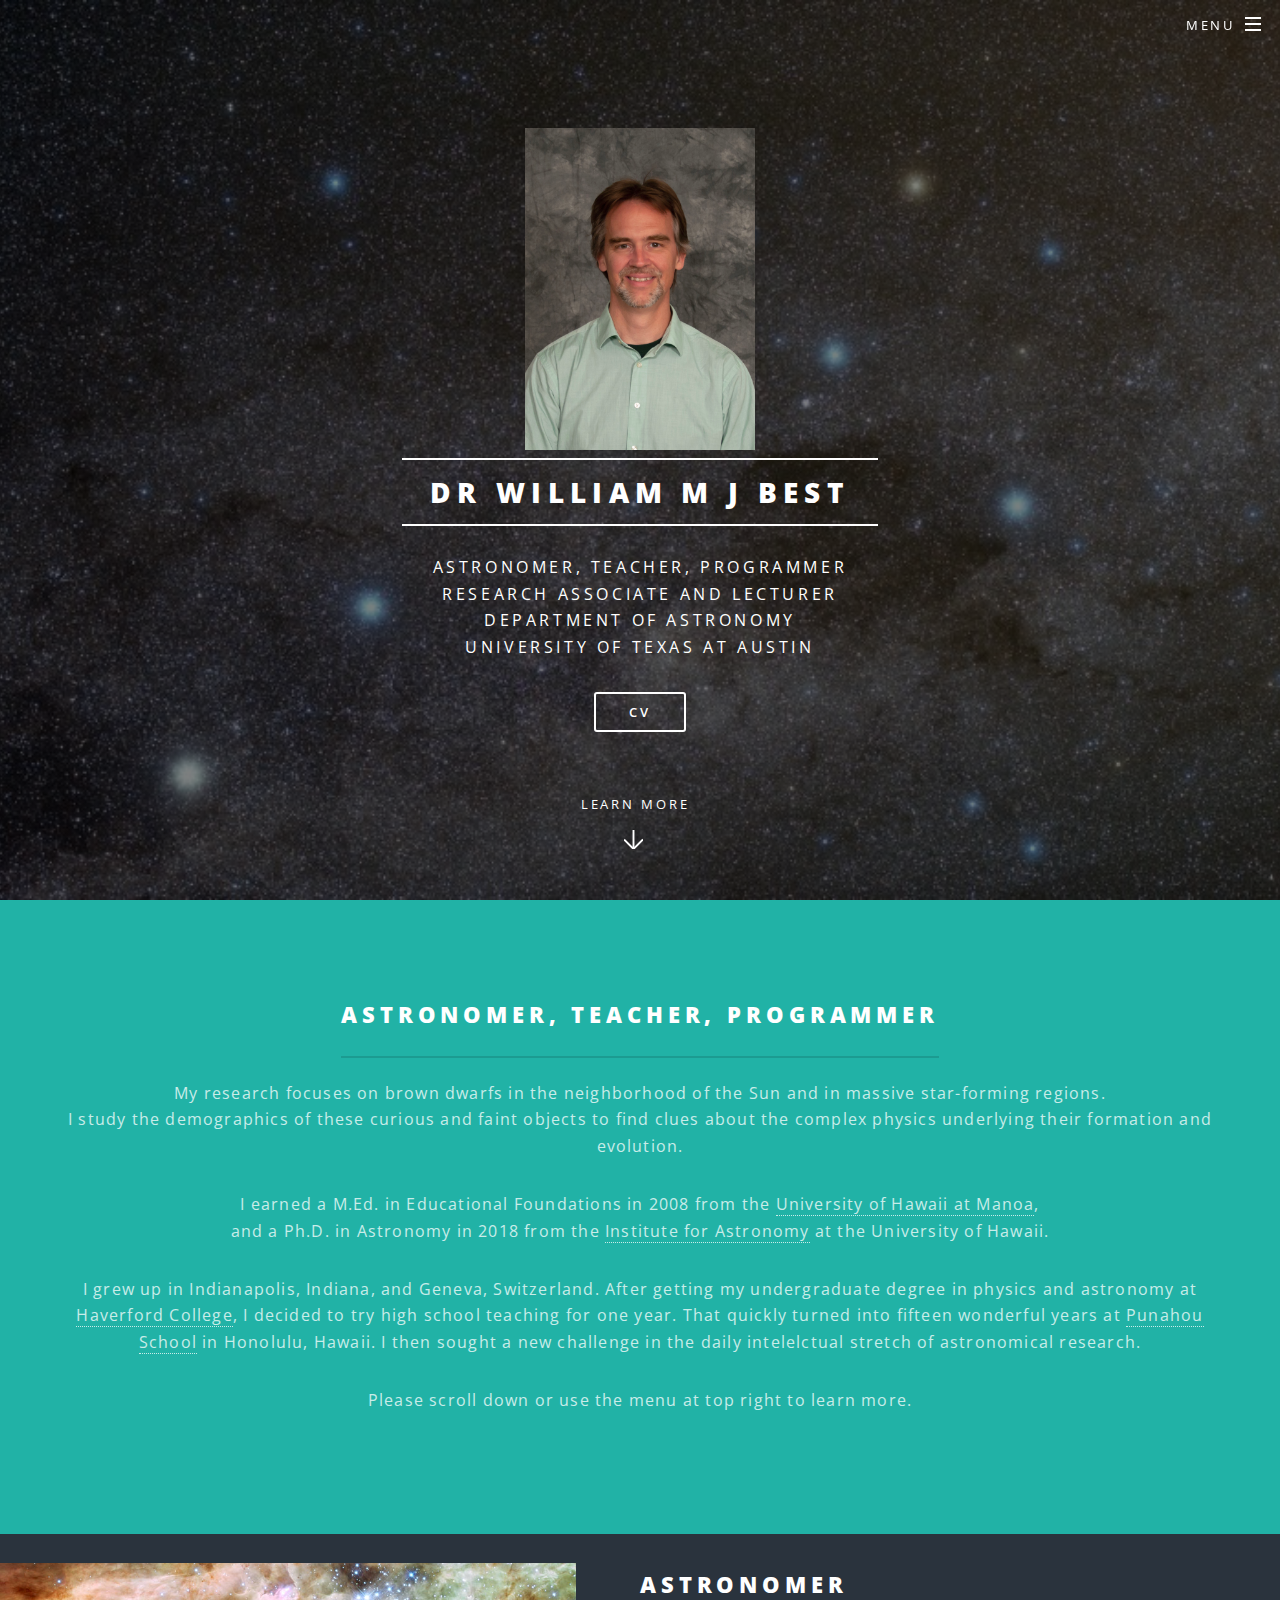
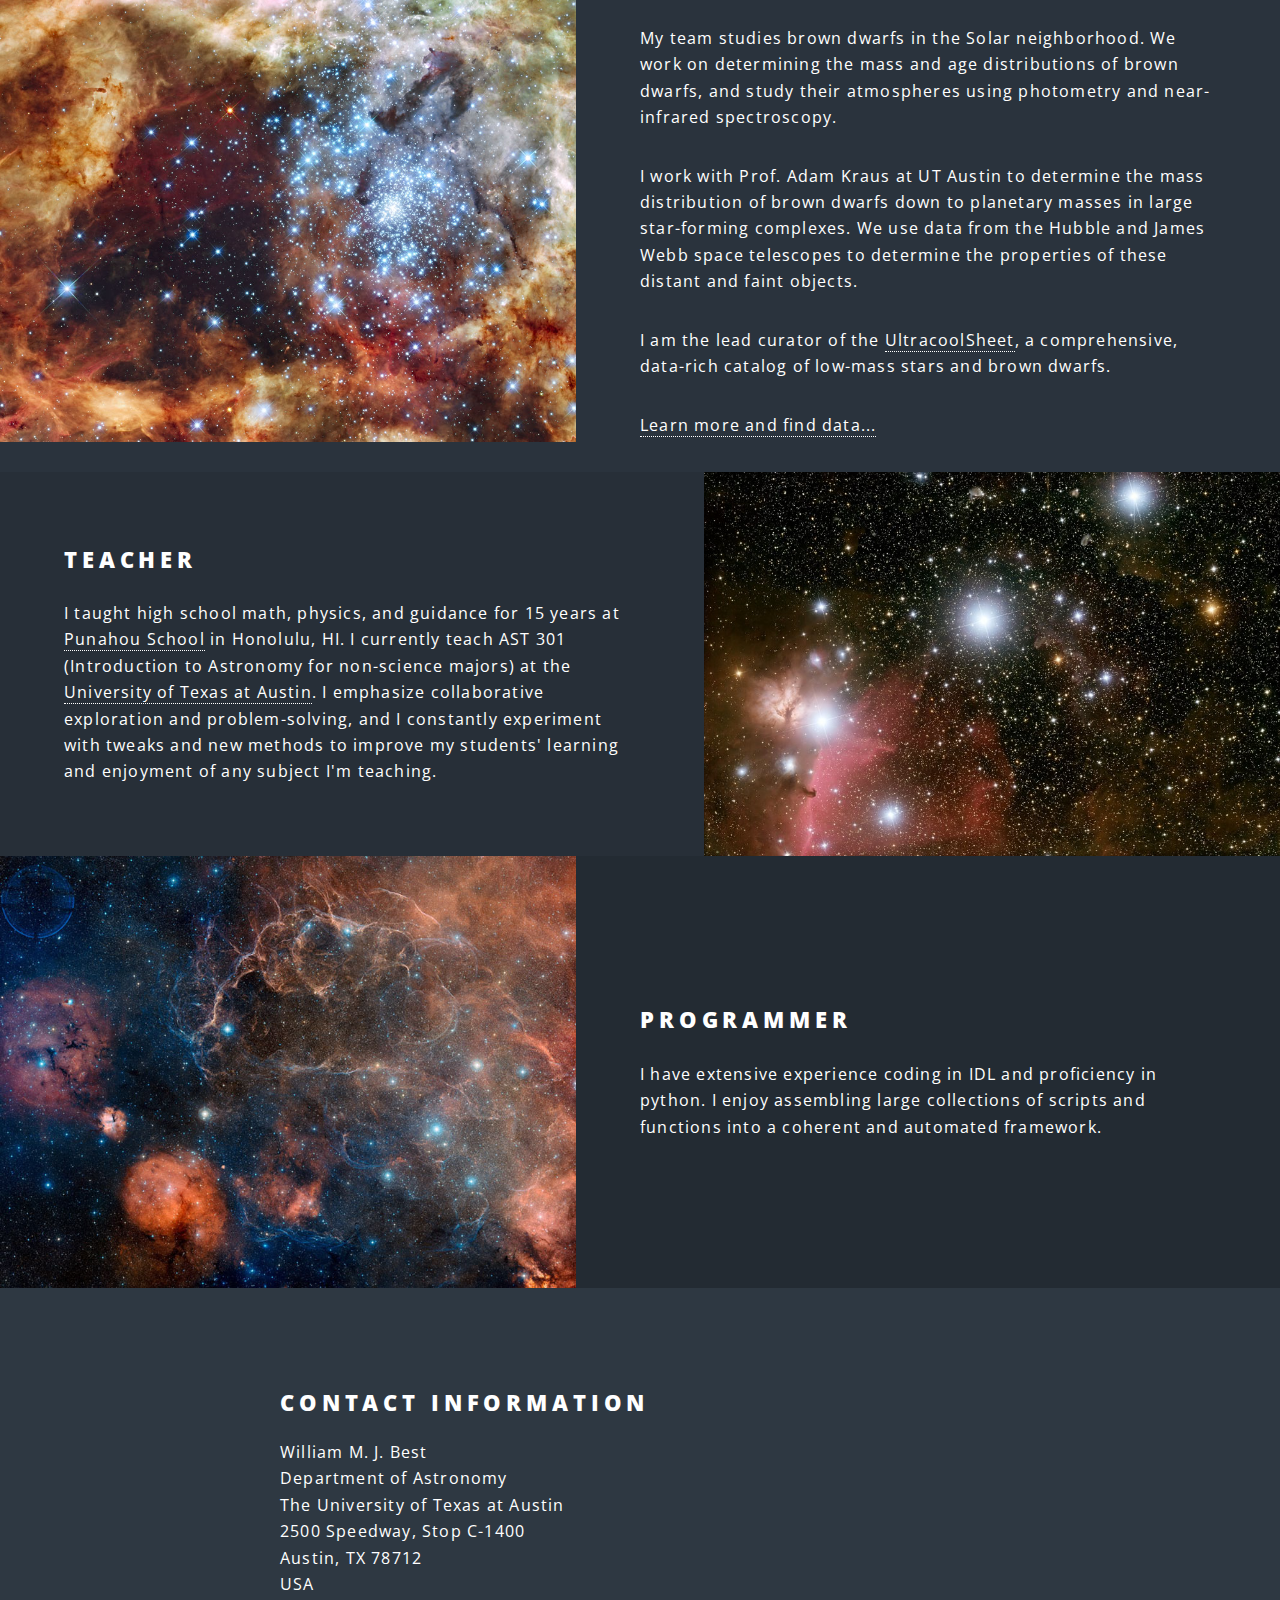
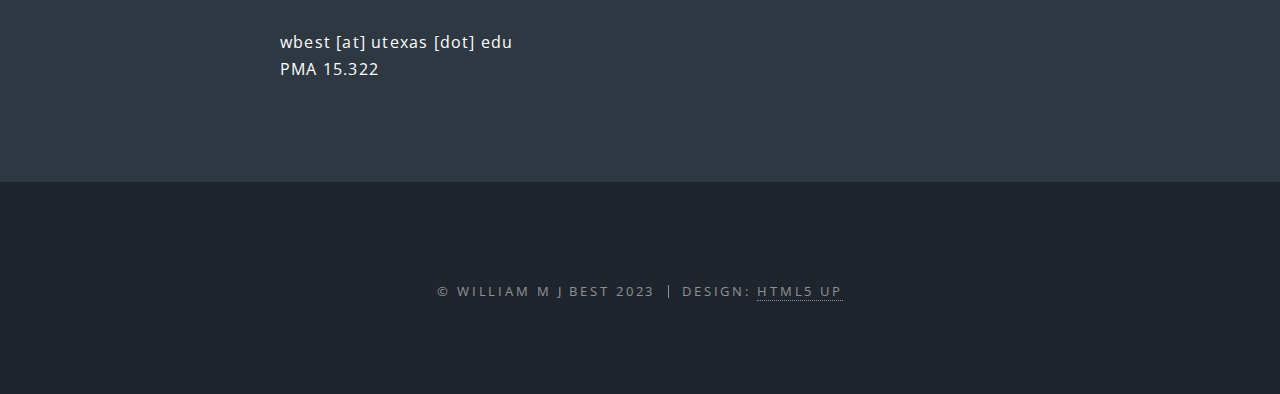
<file: index.html>
<!DOCTYPE HTML>
<!--
	Spectral by HTML5 UP
	html5up.net | @ajlkn
	Free for personal and commercial use under the CCA 3.0 license (html5up.net/license)
-->
<html>
	<head>
		<title>Dr William M J Best</title>
		<meta charset="utf-8" />
		<meta name="viewport" content="width=device-width, initial-scale=1, user-scalable=no" />
		<link rel="stylesheet" href="assets/css/main.css" />
		<noscript><link rel="stylesheet" href="assets/css/noscript.css" /></noscript>
	</head>
	<body class="landing is-preload">

		<!-- Page Wrapper -->
			<div id="page-wrapper">

				<!-- Header -->
					<header id="header" class="alt">
						<h1><a href="index.html">Will Best</a></h1>
						<nav id="nav">
							<ul>
								<li class="special">
									<a href="#menu" class="menuToggle"><span>Menu</span></a>
									<div id="menu">
										<ul>
											<li><a href="index.html">Home</a></li>
											<li><a href="astro.html">Astronomy</a></li>
											<!-- <li><a href="teaching.html">Teaching</a></li> -->
											<!-- <li><a href="coding.html">Coding</a></li> -->
											<li><a href="CVWillBest.pdf">CV/Resume</a></li>
											<!-- <li><a href="CV.html">CV/Resume</a></li> -->
											<li><a href="#footer">Contact</a></li>
										</ul>
									</div>
								</li>
							</ul>
						</nav>
					</header>

				<!-- Banner -->
					<section id="banner">
						      <div class="inner">
							<img src="images/color1.jpg" alt="" style="border: none; height: 322px; " /><br />
							<h2>Dr William M J Best</h2>
							<p>Astronomer, Teacher, Programmer<br />
							Research Associate and Lecturer<br />
							Department of Astronomy<br />
							<!-- Research Associate and Lecturer, Department of Astronomy<br /> -->
							University of Texas at Austin</p>
							<ul class="actions special">
								<li><a href="CVWillBest.pdf" class="button secondary">CV</a></li>
								<!-- <li><a href="CVWillBest.pdf" class="button secondary">CV</a> <a href="#" class="button secondary">Resume</a></li> -->
							</ul>
						</div>
						<a href="#one" class="more scrolly">Learn More</a>
					</section>

				<!-- One -->
					<section id="one" class="wrapper style1 special">
						<div class="inner">
							<header class="major">
								<h2>astronomer, teacher, programmer</h2>
								<p>My research focuses on brown dwarfs in the neighborhood of the Sun and in massive star-forming regions.</br>
						                I study the demographics of these curious and faint objects to find clues about the complex physics underlying their formation and evolution.</p>
								<p>I earned a M.Ed. in Educational Foundations in 2008 from the <a href="https://coe.hawaii.edu">University of Hawaii at Manoa</a>,</br>
						                and a Ph.D. in Astronomy in 2018 from the <a href="https://www.ifa.hawaii.edu">Institute for Astronomy</a> at the University of Hawaii.</p>
								<p>I grew up in Indianapolis, Indiana, and Geneva, Switzerland. After getting my undergraduate degree in physics and astronomy at <a href="https://www.haverford.edu">Haverford College</a>, I decided to try high school teaching for one year. That quickly turned into fifteen wonderful years at <a href="https://www.punahou.edu">Punahou School</a> in Honolulu, Hawaii. I then sought a new challenge in the daily intelelctual stretch of astronomical research.</p>
								<p>Please scroll down or use the menu at top right to learn more.</p>
						        </header>
						        <!-- 
							<ul class="icons major">
								<li><span class="icon fa-gem major style1"><span class="label">Lorem</span></span></li>
								<li><span class="icon fa-heart major style2"><span class="label">Ipsum</span></span></li>
								<li><span class="icon solid fa-code major style3"><span class="label">Dolor</span></span></li>
							</ul>
							-->
						</div>
					</section>
						
				<!-- Two -->
					<section id="two" class="wrapper alt style2">
						<section class="spotlight">
							<div class="image"><img src="images/pic01.jpg" alt="" /></div><div class="content">
								<h2>Astronomer</h2>
								<p>My team studies brown dwarfs in the Solar neighborhood. We work on determining the mass and age distributions of brown dwarfs, and study their atmospheres using photometry and near-infrared spectroscopy.</p>
								<p>I work with Prof. Adam Kraus at UT Austin to determine the mass distribution of brown dwarfs down to planetary masses in large star-forming complexes. We use data from the Hubble and James Webb space telescopes to determine the properties of these distant and faint objects.</p>
								<p>I am the lead curator of the <a href="https://bit.ly/UltracoolSheet">UltracoolSheet</a>, a comprehensive, data-rich catalog of low-mass stars and brown dwarfs.</p>
								<p><a href="astro.html">Learn more and find data...</a></p>
							</div>
						</section>
						<section class="spotlight">
							<div class="image"><img src="images/pic02.jpg" alt="" /></div><div class="content">
								<h2>Teacher</h2>
								<p>I taught high school math, physics, and guidance for 15 years at <a href="https://www.punahou.edu">Punahou School</a> in Honolulu, HI. I currently teach AST 301 (Introduction to Astronomy for non-science majors) at the <a href="https://astronomy.utexas.edu">University of Texas at Austin</a>. I emphasize collaborative exploration and problem-solving, and I constantly experiment with tweaks and new methods to improve my students' learning and enjoyment of any subject I'm teaching.</p>
							</div>
						</section>
						<section class="spotlight">
							<div class="image"><img src="images/pic03.jpg" alt="" /></div><div class="content">
								<h2>Programmer</h2>
								<p>I have extensive experience coding in IDL and proficiency in python. I enjoy assembling large collections of scripts and functions into a coherent and automated framework.</p>
							</div>
						</section>
					</section>

				<!-- Three -->
				<!--
					<section id="three" class="wrapper style3 special">
						<div class="inner">
							<header class="major">
								<h2>Accumsan mus tortor nunc aliquet</h2>
								<p>Aliquam ut ex ut augue consectetur interdum. Donec amet imperdiet eleifend<br />
								fringilla tincidunt. Nullam dui leo Aenean mi ligula, rhoncus ullamcorper.</p>
							</header>
							<ul class="features">
								<li class="icon fa-paper-plane">
									<h3>Arcu accumsan</h3>
									<p>Augue consectetur sed interdum imperdiet et ipsum. Mauris lorem tincidunt nullam amet leo Aenean ligula consequat consequat.</p>
								</li>
								<li class="icon solid fa-laptop">
									<h3>Ac Augue Eget</h3>
									<p>Augue consectetur sed interdum imperdiet et ipsum. Mauris lorem tincidunt nullam amet leo Aenean ligula consequat consequat.</p>
								</li>
								<li class="icon solid fa-code">
									<h3>Mus Scelerisque</h3>
									<p>Augue consectetur sed interdum imperdiet et ipsum. Mauris lorem tincidunt nullam amet leo Aenean ligula consequat consequat.</p>
								</li>
								<li class="icon solid fa-headphones-alt">
									<h3>Mauris Imperdiet</h3>
									<p>Augue consectetur sed interdum imperdiet et ipsum. Mauris lorem tincidunt nullam amet leo Aenean ligula consequat consequat.</p>
								</li>
								<li class="icon fa-heart">
									<h3>Aenean Primis</h3>
									<p>Augue consectetur sed interdum imperdiet et ipsum. Mauris lorem tincidunt nullam amet leo Aenean ligula consequat consequat.</p>
								</li>
								<li class="icon fa-flag">
									<h3>Tortor Ut</h3>
									<p>Augue consectetur sed interdum imperdiet et ipsum. Mauris lorem tincidunt nullam amet leo Aenean ligula consequat consequat.</p>
								</li>
							</ul>
						</div>
					</section>
				-->

				<!-- CTA -->
					<section id="cta" class="wrapper style4">
						<div class="inner">
							<header>
								<h2>Contact Information</h2>
								<p>William M. J. Best</br>
								Department of Astronomy</br>
								The University of Texas at Austin</br>
								2500 Speedway, Stop C-1400</br>
								Austin, TX  78712</br>
								USA</p>
						                <p>wbest [at] utexas [dot] edu</br>
								<!-- +1 512 232 3495</br> -->
								PMA 15.322</p>
							</header>
							<!-- <ul class="actions stacked">
								<li><a href="#" class="button fit primary">Activate</a></li>
								<li><a href="#" class="button fit">Learn More</a></li>
							</ul> -->
						</div>
					</section>

				<!-- Footer -->
					<footer id="footer">
						<!--
						<ul class="icons">
							<li><a href="#" class="icon brands fa-twitter"><span class="label">Twitter</span></a></li>
							<li><a href="#" class="icon brands fa-facebook-f"><span class="label">Facebook</span></a></li>
							<li><a href="#" class="icon brands fa-instagram"><span class="label">Instagram</span></a></li>
							<li><a href="#" class="icon brands fa-dribbble"><span class="label">Dribbble</span></a></li>
							<li><a href="#" class="icon solid fa-envelope"><span class="label">Email</span></a></li>
						</ul>
						-->
						<ul class="copyright">
							<li>&copy; William M J Best 2023</li><li>Design: <a href="http://html5up.net">HTML5 UP</a></li>
						</ul>
					</footer>

			</div>

		<!-- Scripts -->
			<script src="assets/js/jquery.min.js"></script>
			<script src="assets/js/jquery.scrollex.min.js"></script>
			<script src="assets/js/jquery.scrolly.min.js"></script>
			<script src="assets/js/browser.min.js"></script>
			<script src="assets/js/breakpoints.min.js"></script>
			<script src="assets/js/util.js"></script>
			<script src="assets/js/main.js"></script>

	</body>
</html>
</file>
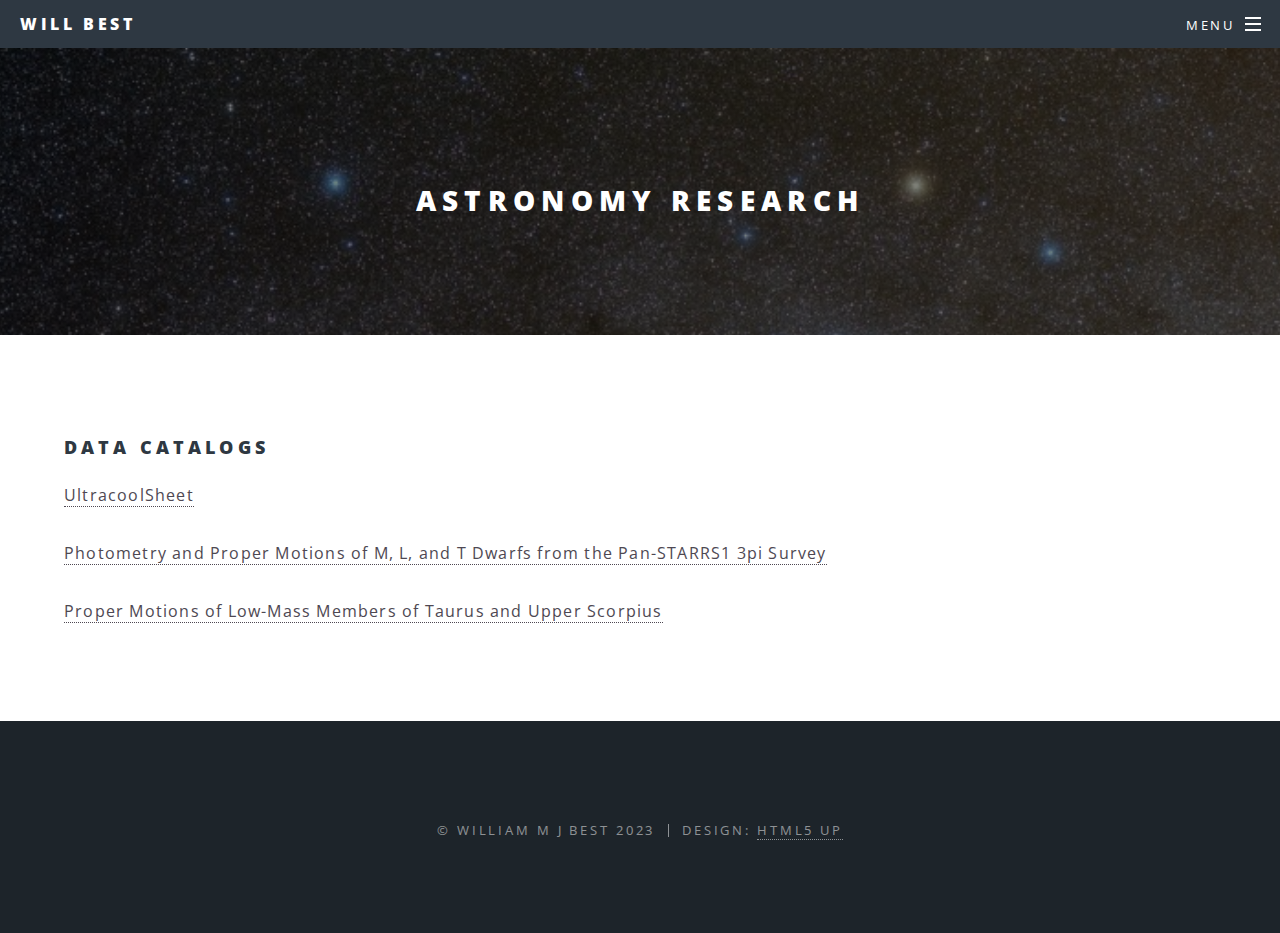
<file: astro.html>
<!DOCTYPE HTML>
<!--
	Spectral by HTML5 UP
	html5up.net | @ajlkn
	Free for personal and commercial use under the CCA 3.0 license (html5up.net/license)
-->
<html>
	<head>
		<title>Will Best - Astronomy</title>
		<meta charset="utf-8" />
		<meta name="viewport" content="width=device-width, initial-scale=1, user-scalable=no" />
		<link rel="stylesheet" href="assets/css/main.css" />
		<noscript><link rel="stylesheet" href="assets/css/noscript.css" /></noscript>
	</head>
	<body class="is-preload">

		<!-- Page Wrapper -->
			<div id="page-wrapper">

				<!-- Header -->
					<header id="header">
						<h1><a href="index.html">Will Best</a></h1>
						<nav id="nav">
							<ul>
								<li class="special">
									<a href="#menu" class="menuToggle"><span>Menu</span></a>
									<div id="menu">
										<ul>
											<li><a href="index.html">Home</a></li>
											<li><a href="astro.html">Astronomy</a></li>
											<!-- <li><a href="teaching.html">Teaching</a></li> -->
											<!-- <li><a href="coding.html">Coding</a></li> -->
											<li><a href="CVWillBest.pdf">CV/Resume</a></li>
											<!-- <li><a href="CV.html">CV/Resume</a></li> -->
											<li><a href="index.html#footer">Contact</a></li>
										</ul>
									</div>
								</li>
							</ul>
						</nav>
					</header>

				<!-- Main -->
					<article id="main">
						<header>
							<h2>Astronomy research</h2>
						</header>
						<section class="wrapper style5">
							<div class="inner">

								<h3>Data catalogs</h3>
								<p><a href="https://bit.ly/UltracoolSheet">UltracoolSheet</a></p>
								<p><a href="PS1_MLT_Dwarfs.html">Photometry and Proper Motions of M, L, and T Dwarfs from the Pan-STARRS1 3pi Survey</a></p>
								<p><a href="Taurus_Sco_Catalogs.html">Proper Motions of Low-Mass Members of Taurus and Upper Scorpius</a></p>

<!--
								<p>Vestibulum ultrices risus velit, sit amet blandit massa auctor sit amet. Sed eu lectus sem. Phasellus in odio at ipsum porttitor mollis id vel diam. Praesent sit amet posuere risus, eu faucibus lectus. Vivamus ex ligula, tempus pulvinar ipsum in, auctor porta quam. Proin nec dui cursus, posuere dui eget interdum. Fusce lectus magna, sagittis at facilisis vitae, pellentesque at etiam. Quisque posuere leo quis sem commodo, vel scelerisque nisi scelerisque. Suspendisse id quam vel tortor tincidunt suscipit. Nullam auctor orci eu dolor consectetur, interdum ullamcorper ante tincidunt. Mauris felis nec felis elementum varius.</p>

								<hr />

								<h4>Feugiat aliquam</h4>
								<p>Nam sapien ante, varius in pulvinar vitae, rhoncus id massa. Donec varius ex in mauris ornare, eget euismod urna egestas. Etiam lacinia tempor ipsum, sodales porttitor justo. Aliquam dolor quam, semper in tortor eu, volutpat efficitur quam. Fusce nec fermentum nisl. Aenean erat diam, tempus aliquet erat.</p>

								<p>Etiam iaculis nulla ipsum, et pharetra libero rhoncus ut. Phasellus rutrum cursus velit, eget condimentum nunc blandit vel. In at pulvinar lectus. Morbi diam ante, vulputate et imperdiet eget, fermentum non dolor. Ut eleifend sagittis tincidunt. Sed viverra commodo mi, ac rhoncus justo. Duis neque ligula, elementum ut enim vel, posuere finibus justo. Vivamus facilisis maximus nibh quis pulvinar. Quisque hendrerit in ipsum id tellus facilisis fermentum. Proin mauris dui, at vestibulum sit amet, auctor bibendum neque.</p>
-->
							</div>
						</section>
					</article>

				<!-- Footer -->
					<footer id="footer">
						<!--
						<ul class="icons">
							<li><a href="#" class="icon brands fa-twitter"><span class="label">Twitter</span></a></li>
							<li><a href="#" class="icon brands fa-facebook-f"><span class="label">Facebook</span></a></li>
							<li><a href="#" class="icon brands fa-instagram"><span class="label">Instagram</span></a></li>
							<li><a href="#" class="icon brands fa-dribbble"><span class="label">Dribbble</span></a></li>
							<li><a href="#" class="icon solid fa-envelope"><span class="label">Email</span></a></li>
						</ul>
						-->
						<ul class="copyright">
							<li>&copy; William M J Best 2023</li><li>Design: <a href="http://html5up.net">HTML5 UP</a></li>
						</ul>
					</footer>

			</div>

		<!-- Scripts -->
			<script src="assets/js/jquery.min.js"></script>
			<script src="assets/js/jquery.scrollex.min.js"></script>
			<script src="assets/js/jquery.scrolly.min.js"></script>
			<script src="assets/js/browser.min.js"></script>
			<script src="assets/js/breakpoints.min.js"></script>
			<script src="assets/js/util.js"></script>
			<script src="assets/js/main.js"></script>

	</body>
</html>
</file>
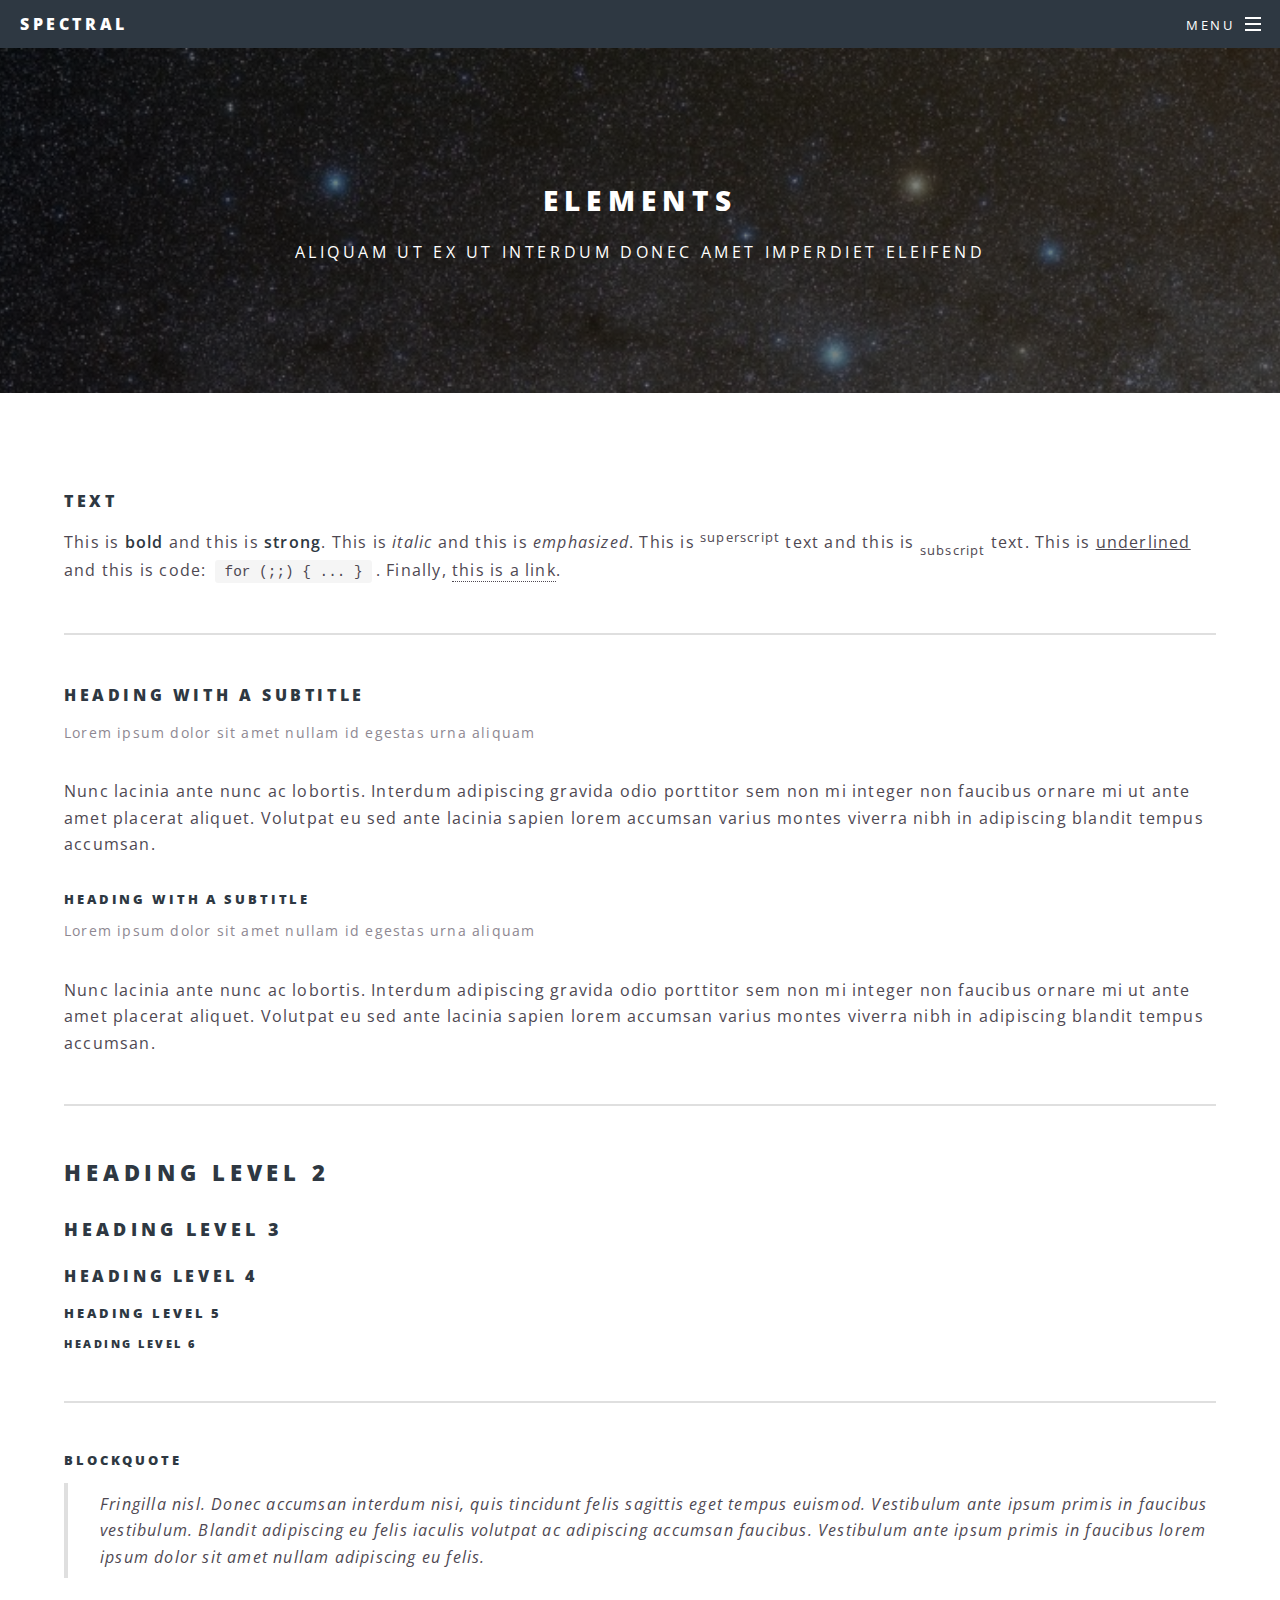
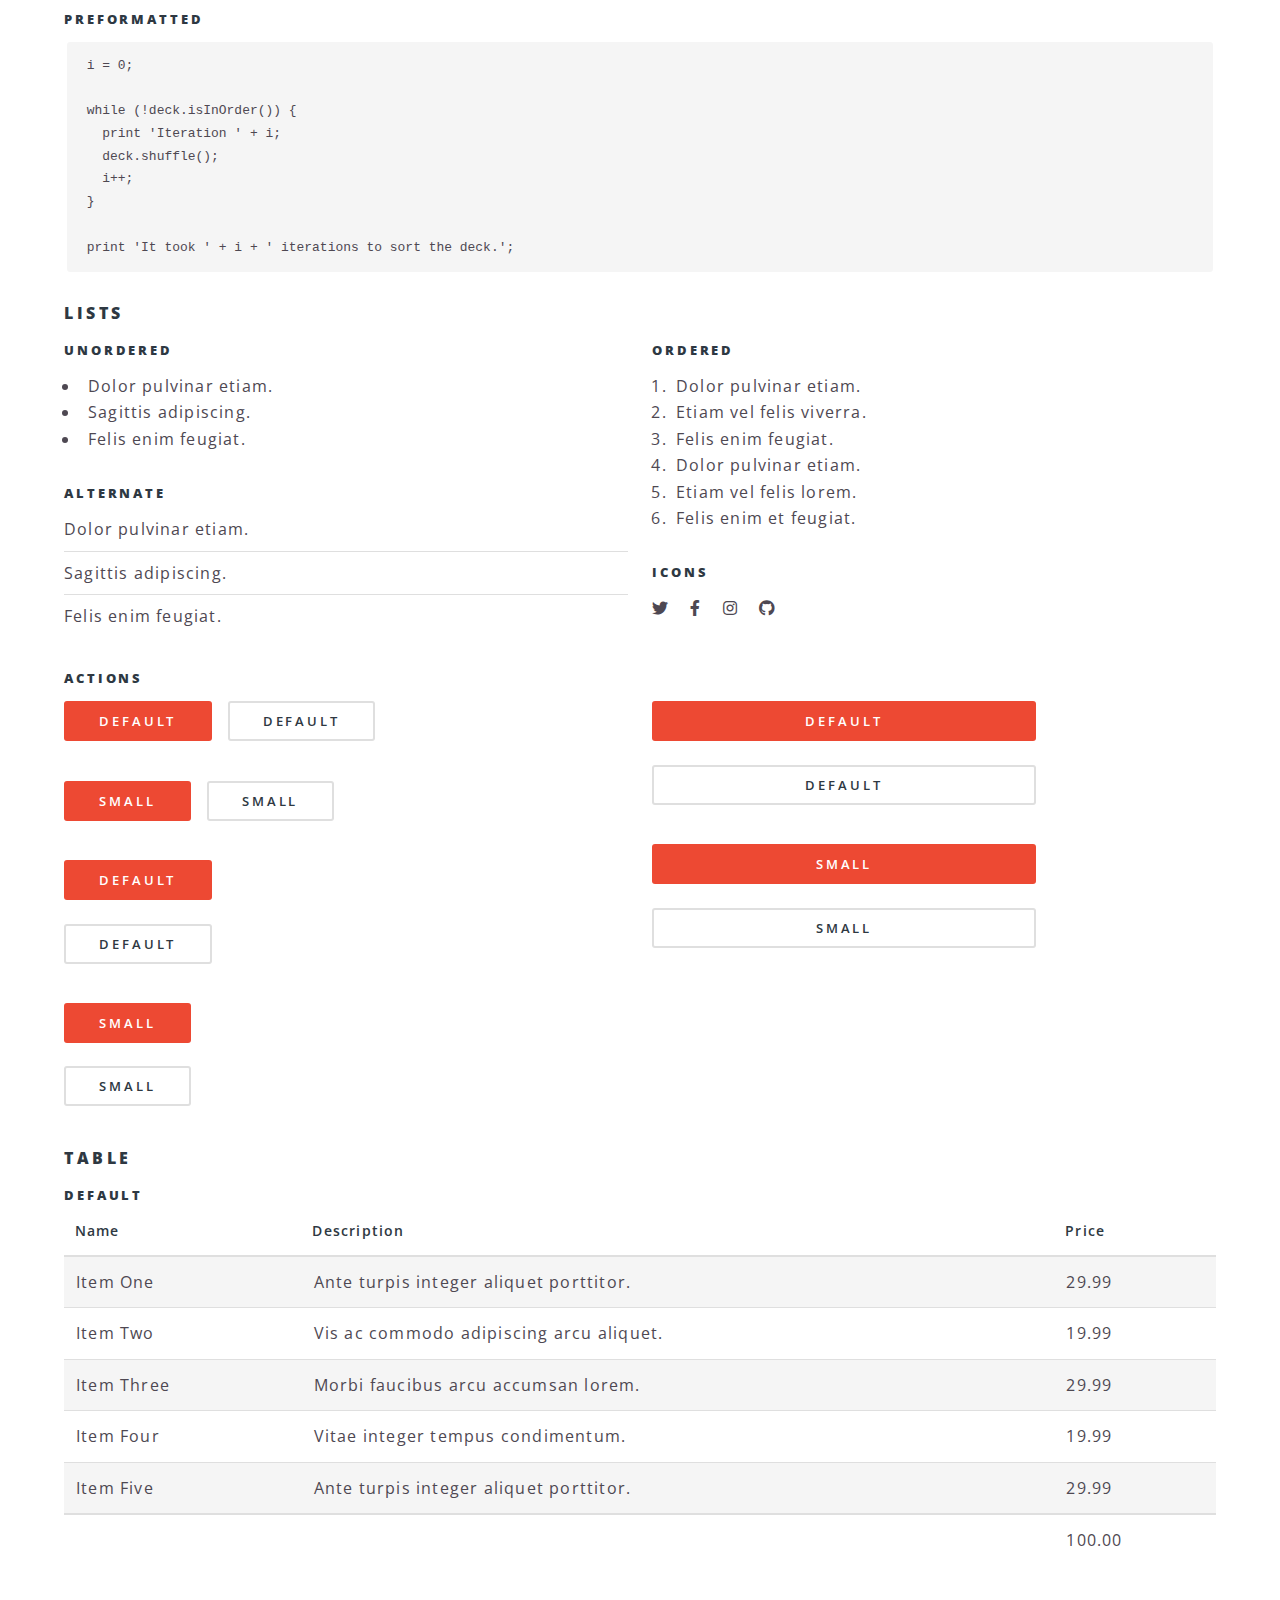
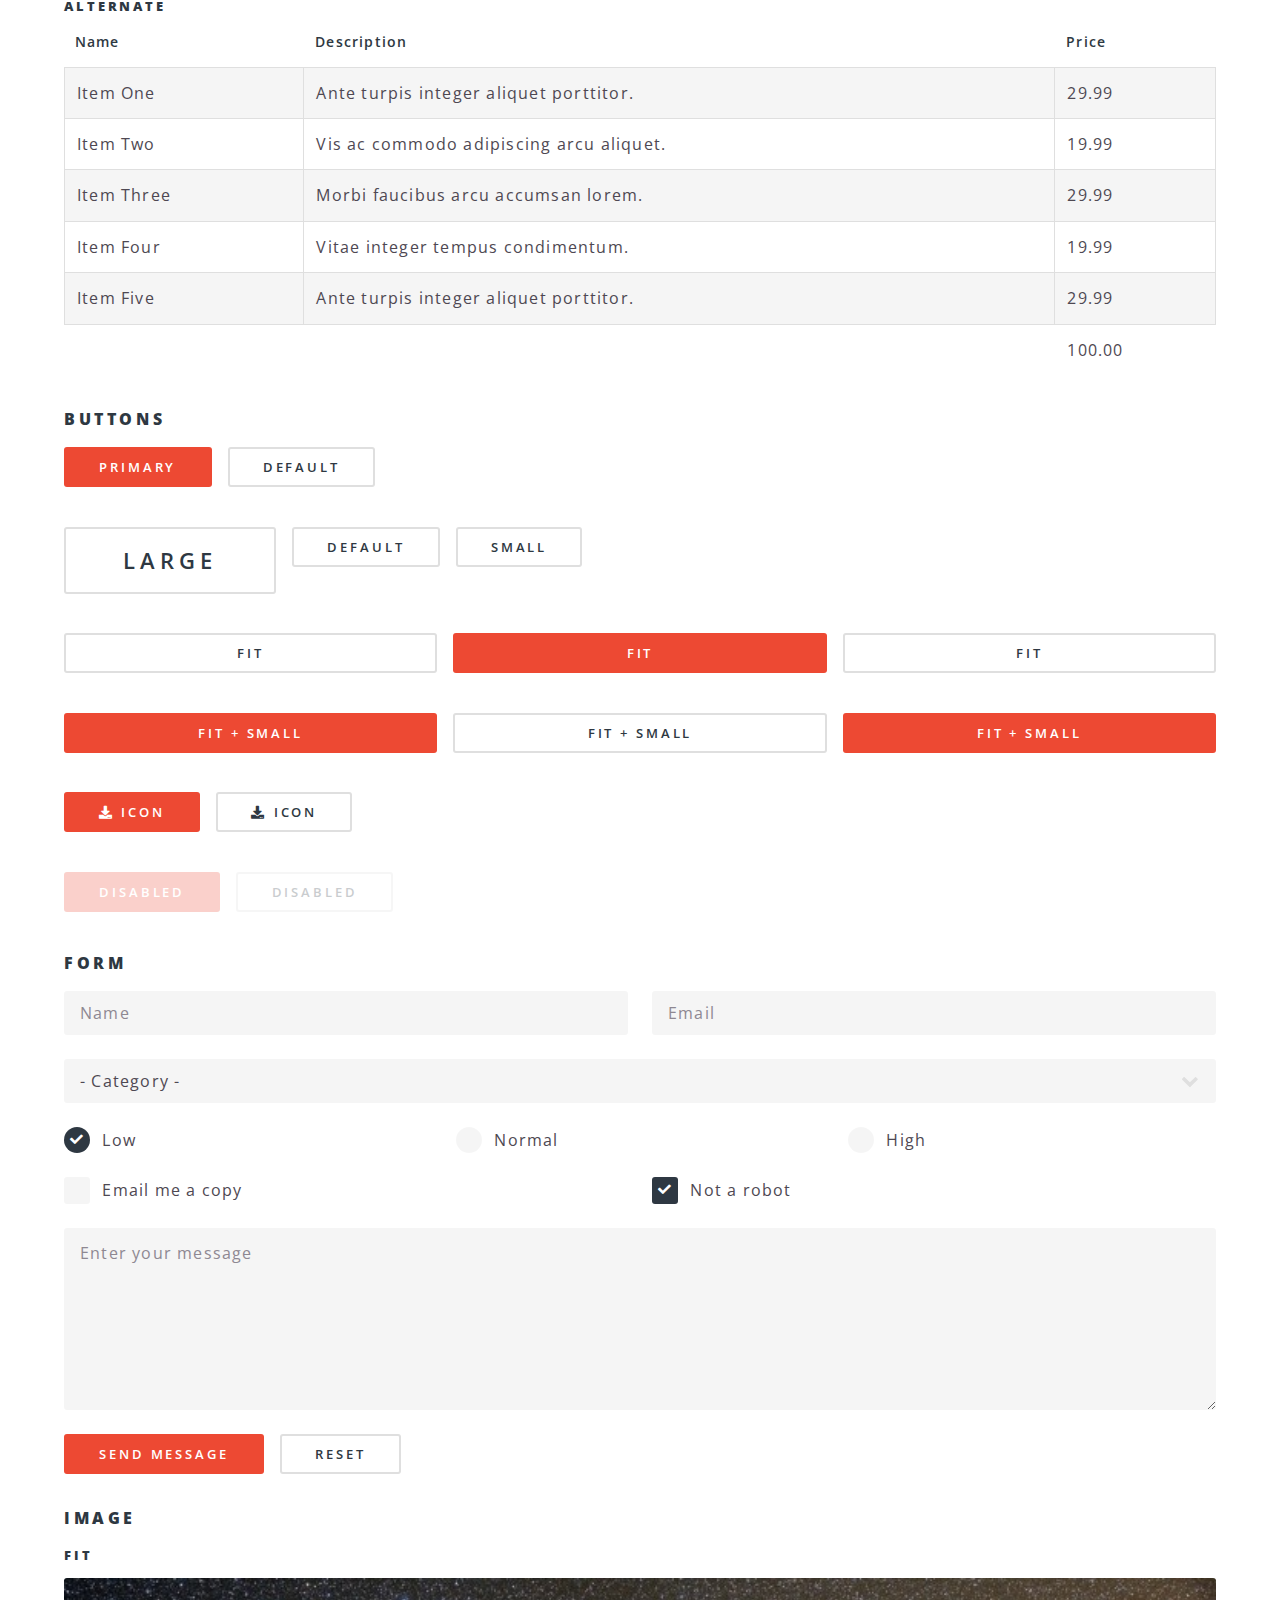
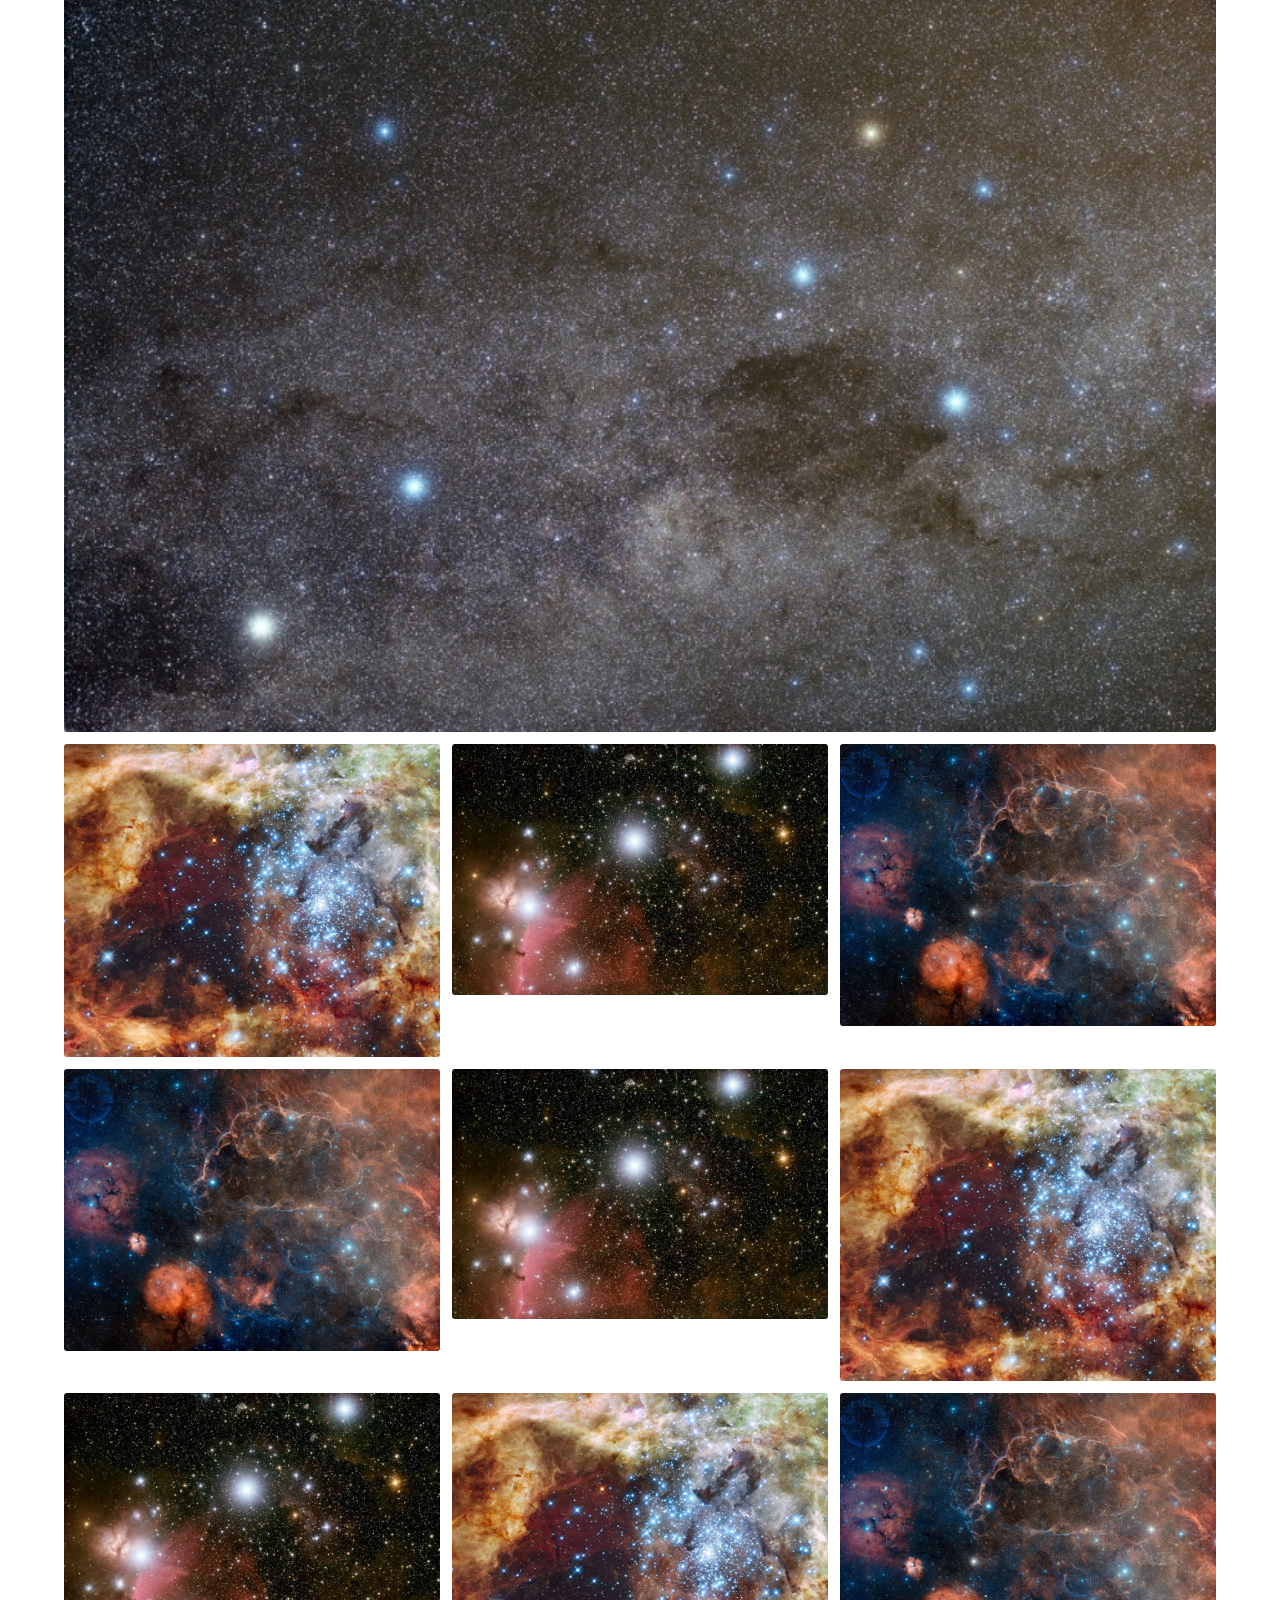
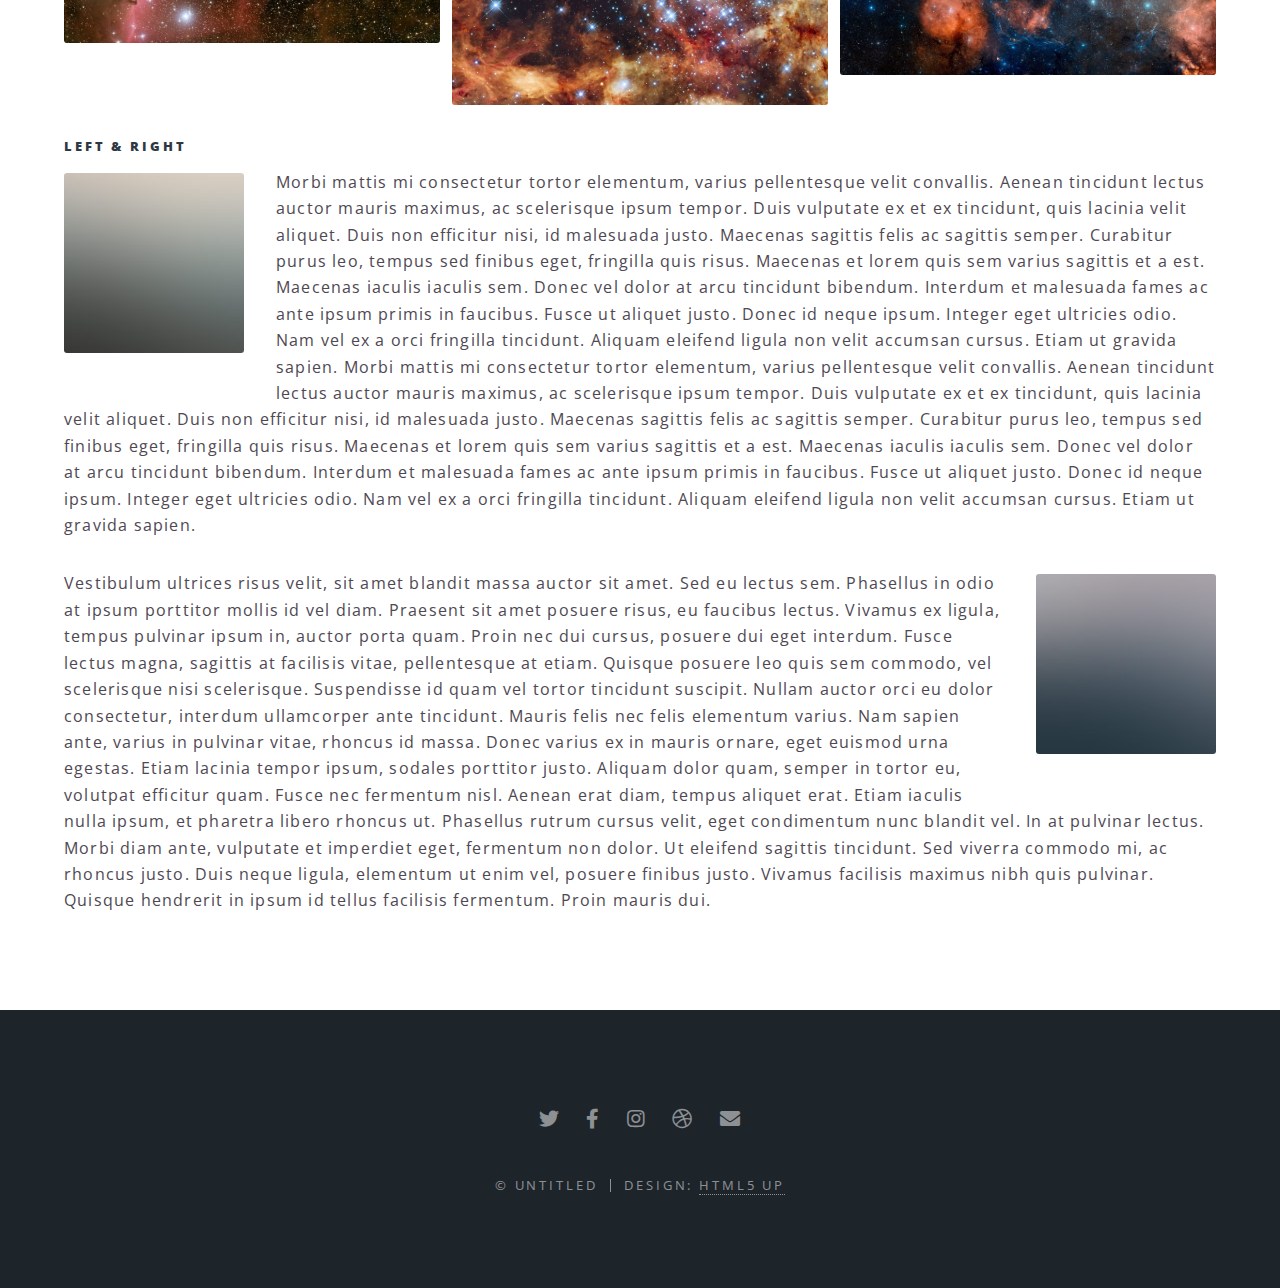
<file: elements.html>
<!DOCTYPE HTML>
<!--
	Spectral by HTML5 UP
	html5up.net | @ajlkn
	Free for personal and commercial use under the CCA 3.0 license (html5up.net/license)
-->
<html>
	<head>
		<title>Elements - Spectral by HTML5 UP</title>
		<meta charset="utf-8" />
		<meta name="viewport" content="width=device-width, initial-scale=1, user-scalable=no" />
		<link rel="stylesheet" href="assets/css/main.css" />
		<noscript><link rel="stylesheet" href="assets/css/noscript.css" /></noscript>
	</head>
	<body class="is-preload">

		<!-- Page Wrapper -->
			<div id="page-wrapper">

				<!-- Header -->
					<header id="header">
						<h1><a href="index.html">Spectral</a></h1>
						<nav id="nav">
							<ul>
								<li class="special">
									<a href="#menu" class="menuToggle"><span>Menu</span></a>
									<div id="menu">
										<ul>
											<li><a href="index.html">Home</a></li>
											<li><a href="generic.html">Generic</a></li>
											<li><a href="elements.html">Elements</a></li>
											<li><a href="#">Sign Up</a></li>
											<li><a href="#">Log In</a></li>
										</ul>
									</div>
								</li>
							</ul>
						</nav>
					</header>

				<!-- Main -->
					<article id="main">
						<header>
							<h2>Elements</h2>
							<p>Aliquam ut ex ut interdum donec amet imperdiet eleifend</p>
						</header>
						<section class="wrapper style5">
							<div class="inner">

								<section>
									<h4>Text</h4>
									<p>This is <b>bold</b> and this is <strong>strong</strong>. This is <i>italic</i> and this is <em>emphasized</em>.
									This is <sup>superscript</sup> text and this is <sub>subscript</sub> text.
									This is <u>underlined</u> and this is code: <code>for (;;) { ... }</code>. Finally, <a href="#">this is a link</a>.</p>
									<hr />
									<header>
										<h4>Heading with a Subtitle</h4>
										<p>Lorem ipsum dolor sit amet nullam id egestas urna aliquam</p>
									</header>
									<p>Nunc lacinia ante nunc ac lobortis. Interdum adipiscing gravida odio porttitor sem non mi integer non faucibus ornare mi ut ante amet placerat aliquet. Volutpat eu sed ante lacinia sapien lorem accumsan varius montes viverra nibh in adipiscing blandit tempus accumsan.</p>
									<header>
										<h5>Heading with a Subtitle</h5>
										<p>Lorem ipsum dolor sit amet nullam id egestas urna aliquam</p>
									</header>
									<p>Nunc lacinia ante nunc ac lobortis. Interdum adipiscing gravida odio porttitor sem non mi integer non faucibus ornare mi ut ante amet placerat aliquet. Volutpat eu sed ante lacinia sapien lorem accumsan varius montes viverra nibh in adipiscing blandit tempus accumsan.</p>
									<hr />
									<h2>Heading Level 2</h2>
									<h3>Heading Level 3</h3>
									<h4>Heading Level 4</h4>
									<h5>Heading Level 5</h5>
									<h6>Heading Level 6</h6>
									<hr />
									<h5>Blockquote</h5>
									<blockquote>Fringilla nisl. Donec accumsan interdum nisi, quis tincidunt felis sagittis eget tempus euismod. Vestibulum ante ipsum primis in faucibus vestibulum. Blandit adipiscing eu felis iaculis volutpat ac adipiscing accumsan faucibus. Vestibulum ante ipsum primis in faucibus lorem ipsum dolor sit amet nullam adipiscing eu felis.</blockquote>
									<h5>Preformatted</h5>
									<pre><code>i = 0;

while (!deck.isInOrder()) {
  print 'Iteration ' + i;
  deck.shuffle();
  i++;
}

print 'It took ' + i + ' iterations to sort the deck.';</code></pre>
								</section>

								<section>
									<h4>Lists</h4>
									<div class="row">
										<div class="col-6 col-12-medium">
											<h5>Unordered</h5>
											<ul>
												<li>Dolor pulvinar etiam.</li>
												<li>Sagittis adipiscing.</li>
												<li>Felis enim feugiat.</li>
											</ul>
											<h5>Alternate</h5>
											<ul class="alt">
												<li>Dolor pulvinar etiam.</li>
												<li>Sagittis adipiscing.</li>
												<li>Felis enim feugiat.</li>
											</ul>
										</div>
										<div class="col-6 col-12-medium">
											<h5>Ordered</h5>
											<ol>
												<li>Dolor pulvinar etiam.</li>
												<li>Etiam vel felis viverra.</li>
												<li>Felis enim feugiat.</li>
												<li>Dolor pulvinar etiam.</li>
												<li>Etiam vel felis lorem.</li>
												<li>Felis enim et feugiat.</li>
											</ol>
											<h5>Icons</h5>
											<ul class="icons">
												<li><a href="#" class="icon brands fa-twitter"><span class="label">Twitter</span></a></li>
												<li><a href="#" class="icon brands fa-facebook-f"><span class="label">Facebook</span></a></li>
												<li><a href="#" class="icon brands fa-instagram"><span class="label">Instagram</span></a></li>
												<li><a href="#" class="icon brands fa-github"><span class="label">Github</span></a></li>
											</ul>
										</div>
									</div>
									<h5>Actions</h5>
									<div class="row">
										<div class="col-6 col-12-medium">
											<ul class="actions">
												<li><a href="#" class="button primary">Default</a></li>
												<li><a href="#" class="button">Default</a></li>
											</ul>
											<ul class="actions small">
												<li><a href="#" class="button primary small">Small</a></li>
												<li><a href="#" class="button small">Small</a></li>
											</ul>
											<ul class="actions stacked">
												<li><a href="#" class="button primary">Default</a></li>
												<li><a href="#" class="button">Default</a></li>
											</ul>
											<ul class="actions stacked">
												<li><a href="#" class="button primary small">Small</a></li>
												<li><a href="#" class="button small">Small</a></li>
											</ul>
										</div>
										<div class="col-6 col-12-medium">
											<ul class="actions stacked">
												<li><a href="#" class="button primary fit">Default</a></li>
												<li><a href="#" class="button fit">Default</a></li>
											</ul>
											<ul class="actions stacked">
												<li><a href="#" class="button primary small fit">Small</a></li>
												<li><a href="#" class="button small fit">Small</a></li>
											</ul>
										</div>
									</div>
								</section>

								<section>
									<h4>Table</h4>
									<h5>Default</h5>
									<div class="table-wrapper">
										<table>
											<thead>
												<tr>
													<th>Name</th>
													<th>Description</th>
													<th>Price</th>
												</tr>
											</thead>
											<tbody>
												<tr>
													<td>Item One</td>
													<td>Ante turpis integer aliquet porttitor.</td>
													<td>29.99</td>
												</tr>
												<tr>
													<td>Item Two</td>
													<td>Vis ac commodo adipiscing arcu aliquet.</td>
													<td>19.99</td>
												</tr>
												<tr>
													<td>Item Three</td>
													<td> Morbi faucibus arcu accumsan lorem.</td>
													<td>29.99</td>
												</tr>
												<tr>
													<td>Item Four</td>
													<td>Vitae integer tempus condimentum.</td>
													<td>19.99</td>
												</tr>
												<tr>
													<td>Item Five</td>
													<td>Ante turpis integer aliquet porttitor.</td>
													<td>29.99</td>
												</tr>
											</tbody>
											<tfoot>
												<tr>
													<td colspan="2"></td>
													<td>100.00</td>
												</tr>
											</tfoot>
										</table>
									</div>

									<h5>Alternate</h5>
									<div class="table-wrapper">
										<table class="alt">
											<thead>
												<tr>
													<th>Name</th>
													<th>Description</th>
													<th>Price</th>
												</tr>
											</thead>
											<tbody>
												<tr>
													<td>Item One</td>
													<td>Ante turpis integer aliquet porttitor.</td>
													<td>29.99</td>
												</tr>
												<tr>
													<td>Item Two</td>
													<td>Vis ac commodo adipiscing arcu aliquet.</td>
													<td>19.99</td>
												</tr>
												<tr>
													<td>Item Three</td>
													<td> Morbi faucibus arcu accumsan lorem.</td>
													<td>29.99</td>
												</tr>
												<tr>
													<td>Item Four</td>
													<td>Vitae integer tempus condimentum.</td>
													<td>19.99</td>
												</tr>
												<tr>
													<td>Item Five</td>
													<td>Ante turpis integer aliquet porttitor.</td>
													<td>29.99</td>
												</tr>
											</tbody>
											<tfoot>
												<tr>
													<td colspan="2"></td>
													<td>100.00</td>
												</tr>
											</tfoot>
										</table>
									</div>
								</section>

								<section>
									<h4>Buttons</h4>
									<ul class="actions">
										<li><a href="#" class="button primary">Primary</a></li>
										<li><a href="#" class="button">Default</a></li>
									</ul>
									<ul class="actions">
										<li><a href="#" class="button large">Large</a></li>
										<li><a href="#" class="button">Default</a></li>
										<li><a href="#" class="button small">Small</a></li>
									</ul>
									<ul class="actions fit">
										<li><a href="#" class="button fit">Fit</a></li>
										<li><a href="#" class="button primary fit">Fit</a></li>
										<li><a href="#" class="button fit">Fit</a></li>
									</ul>
									<ul class="actions fit small">
										<li><a href="#" class="button primary fit small">Fit + Small</a></li>
										<li><a href="#" class="button fit small">Fit + Small</a></li>
										<li><a href="#" class="button primary fit small">Fit + Small</a></li>
									</ul>
									<ul class="actions">
										<li><a href="#" class="button primary icon solid fa-download">Icon</a></li>
										<li><a href="#" class="button icon solid fa-download">Icon</a></li>
									</ul>
									<ul class="actions">
										<li><span class="button primary disabled">Disabled</span></li>
										<li><span class="button disabled">Disabled</span></li>
									</ul>
								</section>

								<section>
									<h4>Form</h4>
									<form method="post" action="#">
										<div class="row gtr-uniform">
											<div class="col-6 col-12-xsmall">
												<input type="text" name="demo-name" id="demo-name" value="" placeholder="Name" />
											</div>
											<div class="col-6 col-12-xsmall">
												<input type="email" name="demo-email" id="demo-email" value="" placeholder="Email" />
											</div>
											<div class="col-12">
												<select name="demo-category" id="demo-category">
													<option value="">- Category -</option>
													<option value="1">Manufacturing</option>
													<option value="1">Shipping</option>
													<option value="1">Administration</option>
													<option value="1">Human Resources</option>
												</select>
											</div>
											<div class="col-4 col-12-small">
												<input type="radio" id="demo-priority-low" name="demo-priority" checked>
												<label for="demo-priority-low">Low</label>
											</div>
											<div class="col-4 col-12-small">
												<input type="radio" id="demo-priority-normal" name="demo-priority">
												<label for="demo-priority-normal">Normal</label>
											</div>
											<div class="col-4 col-12-small">
												<input type="radio" id="demo-priority-high" name="demo-priority">
												<label for="demo-priority-high">High</label>
											</div>
											<div class="col-6 col-12-small">
												<input type="checkbox" id="demo-copy" name="demo-copy">
												<label for="demo-copy">Email me a copy</label>
											</div>
											<div class="col-6 col-12-small">
												<input type="checkbox" id="demo-human" name="demo-human" checked>
												<label for="demo-human">Not a robot</label>
											</div>
											<div class="col-12">
												<textarea name="demo-message" id="demo-message" placeholder="Enter your message" rows="6"></textarea>
											</div>
											<div class="col-12">
												<ul class="actions">
													<li><input type="submit" value="Send Message" class="primary" /></li>
													<li><input type="reset" value="Reset" /></li>
												</ul>
											</div>
										</div>
									</form>
								</section>

								<section>
									<h4>Image</h4>
									<h5>Fit</h5>
									<div class="box alt">
										<div class="row gtr-50 gtr-uniform">
											<div class="col-12"><span class="image fit"><img src="images/banner.jpg" alt="" /></span></div>
											<div class="col-4"><span class="image fit"><img src="images/pic01.jpg" alt="" /></span></div>
											<div class="col-4"><span class="image fit"><img src="images/pic02.jpg" alt="" /></span></div>
											<div class="col-4"><span class="image fit"><img src="images/pic03.jpg" alt="" /></span></div>
											<div class="col-4"><span class="image fit"><img src="images/pic03.jpg" alt="" /></span></div>
											<div class="col-4"><span class="image fit"><img src="images/pic02.jpg" alt="" /></span></div>
											<div class="col-4"><span class="image fit"><img src="images/pic01.jpg" alt="" /></span></div>
											<div class="col-4"><span class="image fit"><img src="images/pic02.jpg" alt="" /></span></div>
											<div class="col-4"><span class="image fit"><img src="images/pic01.jpg" alt="" /></span></div>
											<div class="col-4"><span class="image fit"><img src="images/pic03.jpg" alt="" /></span></div>
										</div>
									</div>
									<h5>Left &amp; Right</h5>
									<p><span class="image left"><img src="images/pic04.jpg" alt="" /></span>Morbi mattis mi consectetur tortor elementum, varius pellentesque velit convallis. Aenean tincidunt lectus auctor mauris maximus, ac scelerisque ipsum tempor. Duis vulputate ex et ex tincidunt, quis lacinia velit aliquet. Duis non efficitur nisi, id malesuada justo. Maecenas sagittis felis ac sagittis semper. Curabitur purus leo, tempus sed finibus eget, fringilla quis risus. Maecenas et lorem quis sem varius sagittis et a est. Maecenas iaculis iaculis sem. Donec vel dolor at arcu tincidunt bibendum. Interdum et malesuada fames ac ante ipsum primis in faucibus. Fusce ut aliquet justo. Donec id neque ipsum. Integer eget ultricies odio. Nam vel ex a orci fringilla tincidunt. Aliquam eleifend ligula non velit accumsan cursus. Etiam ut gravida sapien. Morbi mattis mi consectetur tortor elementum, varius pellentesque velit convallis. Aenean tincidunt lectus auctor mauris maximus, ac scelerisque ipsum tempor. Duis vulputate ex et ex tincidunt, quis lacinia velit aliquet. Duis non efficitur nisi, id malesuada justo. Maecenas sagittis felis ac sagittis semper. Curabitur purus leo, tempus sed finibus eget, fringilla quis risus. Maecenas et lorem quis sem varius sagittis et a est. Maecenas iaculis iaculis sem. Donec vel dolor at arcu tincidunt bibendum. Interdum et malesuada fames ac ante ipsum primis in faucibus. Fusce ut aliquet justo. Donec id neque ipsum. Integer eget ultricies odio. Nam vel ex a orci fringilla tincidunt. Aliquam eleifend ligula non velit accumsan cursus. Etiam ut gravida sapien.</p>
									<p><span class="image right"><img src="images/pic05.jpg" alt="" /></span>Vestibulum ultrices risus velit, sit amet blandit massa auctor sit amet. Sed eu lectus sem. Phasellus in odio at ipsum porttitor mollis id vel diam. Praesent sit amet posuere risus, eu faucibus lectus. Vivamus ex ligula, tempus pulvinar ipsum in, auctor porta quam. Proin nec dui cursus, posuere dui eget interdum. Fusce lectus magna, sagittis at facilisis vitae, pellentesque at etiam. Quisque posuere leo quis sem commodo, vel scelerisque nisi scelerisque. Suspendisse id quam vel tortor tincidunt suscipit. Nullam auctor orci eu dolor consectetur, interdum ullamcorper ante tincidunt. Mauris felis nec felis elementum varius. Nam sapien ante, varius in pulvinar vitae, rhoncus id massa. Donec varius ex in mauris ornare, eget euismod urna egestas. Etiam lacinia tempor ipsum, sodales porttitor justo. Aliquam dolor quam, semper in tortor eu, volutpat efficitur quam. Fusce nec fermentum nisl. Aenean erat diam, tempus aliquet erat. Etiam iaculis nulla ipsum, et pharetra libero rhoncus ut. Phasellus rutrum cursus velit, eget condimentum nunc blandit vel. In at pulvinar lectus. Morbi diam ante, vulputate et imperdiet eget, fermentum non dolor. Ut eleifend sagittis tincidunt. Sed viverra commodo mi, ac rhoncus justo. Duis neque ligula, elementum ut enim vel, posuere finibus justo. Vivamus facilisis maximus nibh quis pulvinar. Quisque hendrerit in ipsum id tellus facilisis fermentum. Proin mauris dui.</p>
								</section>

							</div>
						</section>
					</article>

				<!-- Footer -->
					<footer id="footer">
						<ul class="icons">
							<li><a href="#" class="icon brands fa-twitter"><span class="label">Twitter</span></a></li>
							<li><a href="#" class="icon brands fa-facebook-f"><span class="label">Facebook</span></a></li>
							<li><a href="#" class="icon brands fa-instagram"><span class="label">Instagram</span></a></li>
							<li><a href="#" class="icon brands fa-dribbble"><span class="label">Dribbble</span></a></li>
							<li><a href="#" class="icon solid fa-envelope"><span class="label">Email</span></a></li>
						</ul>
						<ul class="copyright">
							<li>&copy; Untitled</li><li>Design: <a href="http://html5up.net">HTML5 UP</a></li>
						</ul>
					</footer>

			</div>

		<!-- Scripts -->
			<script src="assets/js/jquery.min.js"></script>
			<script src="assets/js/jquery.scrollex.min.js"></script>
			<script src="assets/js/jquery.scrolly.min.js"></script>
			<script src="assets/js/browser.min.js"></script>
			<script src="assets/js/breakpoints.min.js"></script>
			<script src="assets/js/util.js"></script>
			<script src="assets/js/main.js"></script>

	</body>
</html>
</file>
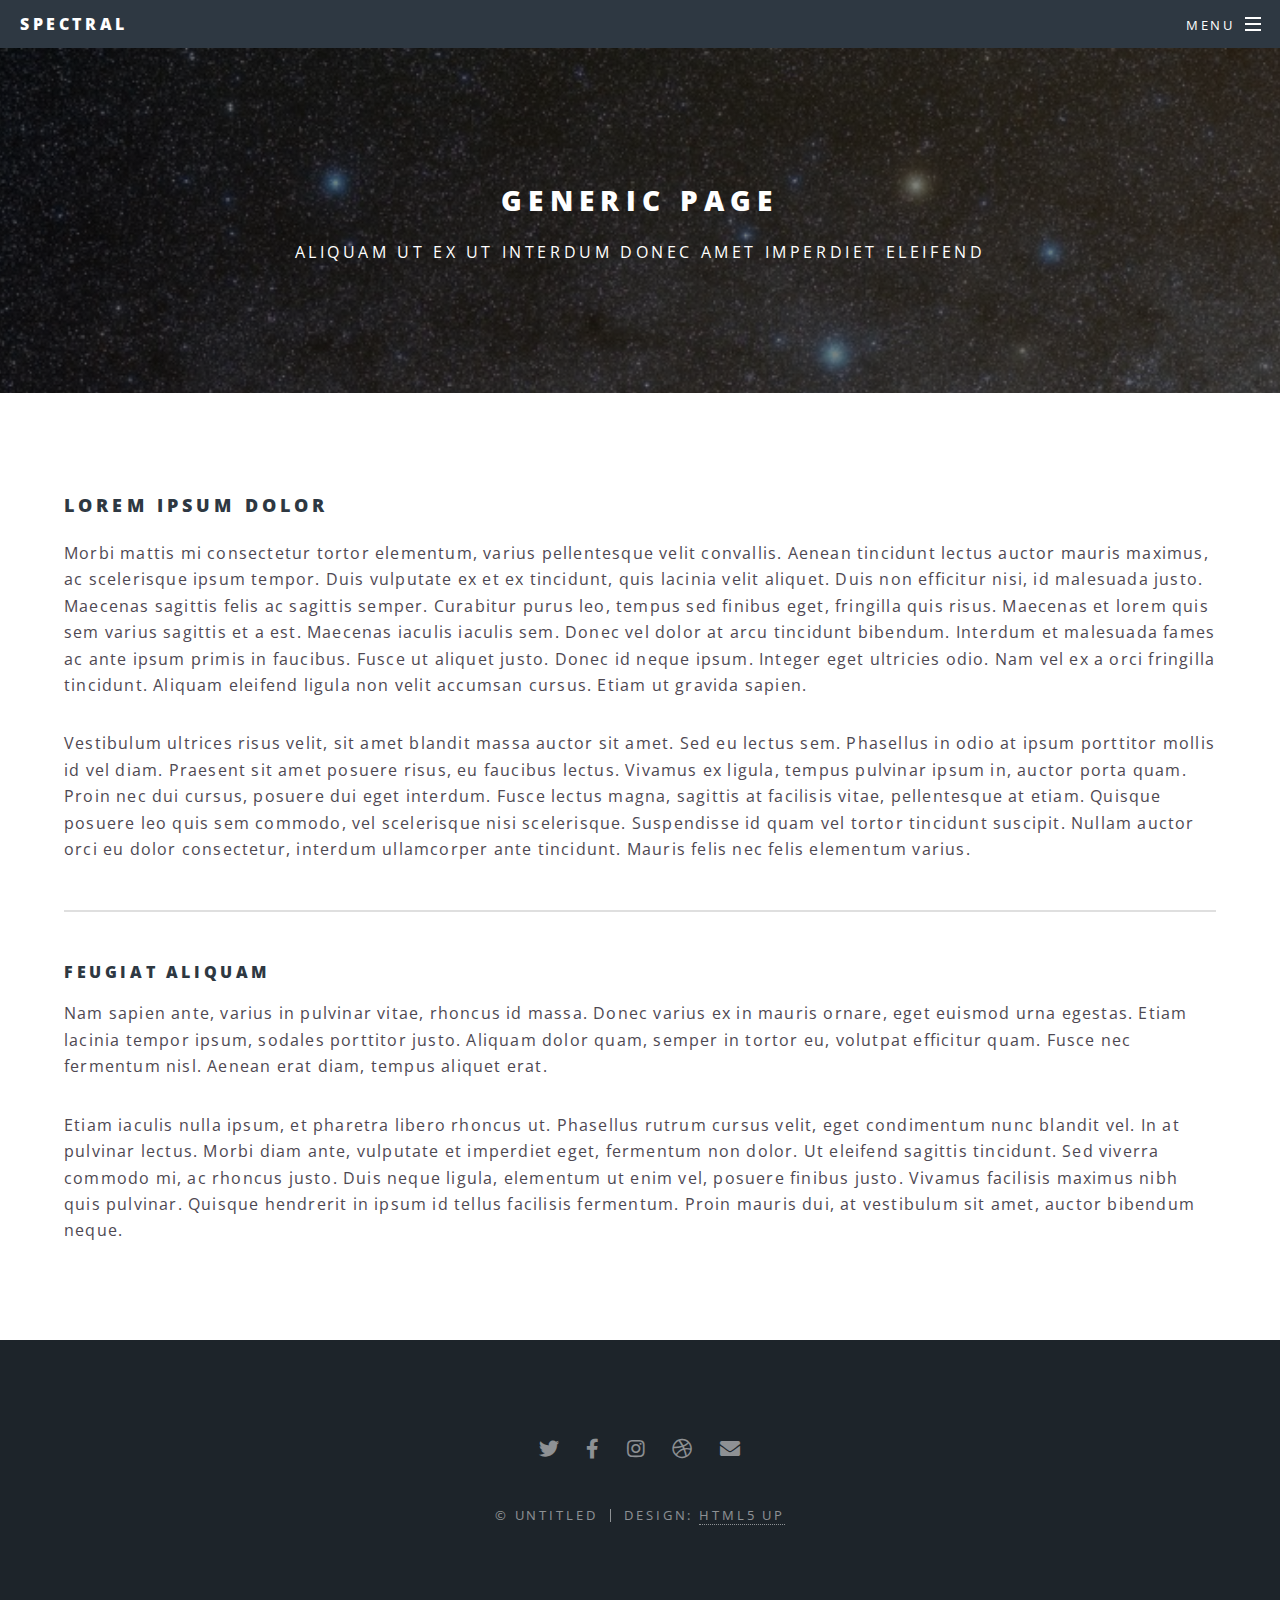
<file: generic.html>
<!DOCTYPE HTML>
<!--
	Spectral by HTML5 UP
	html5up.net | @ajlkn
	Free for personal and commercial use under the CCA 3.0 license (html5up.net/license)
-->
<html>
	<head>
		<title>Generic - Spectral by HTML5 UP</title>
		<meta charset="utf-8" />
		<meta name="viewport" content="width=device-width, initial-scale=1, user-scalable=no" />
		<link rel="stylesheet" href="assets/css/main.css" />
		<noscript><link rel="stylesheet" href="assets/css/noscript.css" /></noscript>
	</head>
	<body class="is-preload">

		<!-- Page Wrapper -->
			<div id="page-wrapper">

				<!-- Header -->
					<header id="header">
						<h1><a href="index.html">Spectral</a></h1>
						<nav id="nav">
							<ul>
								<li class="special">
									<a href="#menu" class="menuToggle"><span>Menu</span></a>
									<div id="menu">
										<ul>
											<li><a href="index.html">Home</a></li>
											<li><a href="generic.html">Generic</a></li>
											<li><a href="elements.html">Elements</a></li>
											<li><a href="#">Sign Up</a></li>
											<li><a href="#">Log In</a></li>
										</ul>
									</div>
								</li>
							</ul>
						</nav>
					</header>

				<!-- Main -->
					<article id="main">
						<header>
							<h2>Generic Page</h2>
							<p>Aliquam ut ex ut interdum donec amet imperdiet eleifend</p>
						</header>
						<section class="wrapper style5">
							<div class="inner">

								<h3>Lorem ipsum dolor</h3>
								<p>Morbi mattis mi consectetur tortor elementum, varius pellentesque velit convallis. Aenean tincidunt lectus auctor mauris maximus, ac scelerisque ipsum tempor. Duis vulputate ex et ex tincidunt, quis lacinia velit aliquet. Duis non efficitur nisi, id malesuada justo. Maecenas sagittis felis ac sagittis semper. Curabitur purus leo, tempus sed finibus eget, fringilla quis risus. Maecenas et lorem quis sem varius sagittis et a est. Maecenas iaculis iaculis sem. Donec vel dolor at arcu tincidunt bibendum. Interdum et malesuada fames ac ante ipsum primis in faucibus. Fusce ut aliquet justo. Donec id neque ipsum. Integer eget ultricies odio. Nam vel ex a orci fringilla tincidunt. Aliquam eleifend ligula non velit accumsan cursus. Etiam ut gravida sapien.</p>

								<p>Vestibulum ultrices risus velit, sit amet blandit massa auctor sit amet. Sed eu lectus sem. Phasellus in odio at ipsum porttitor mollis id vel diam. Praesent sit amet posuere risus, eu faucibus lectus. Vivamus ex ligula, tempus pulvinar ipsum in, auctor porta quam. Proin nec dui cursus, posuere dui eget interdum. Fusce lectus magna, sagittis at facilisis vitae, pellentesque at etiam. Quisque posuere leo quis sem commodo, vel scelerisque nisi scelerisque. Suspendisse id quam vel tortor tincidunt suscipit. Nullam auctor orci eu dolor consectetur, interdum ullamcorper ante tincidunt. Mauris felis nec felis elementum varius.</p>

								<hr />

								<h4>Feugiat aliquam</h4>
								<p>Nam sapien ante, varius in pulvinar vitae, rhoncus id massa. Donec varius ex in mauris ornare, eget euismod urna egestas. Etiam lacinia tempor ipsum, sodales porttitor justo. Aliquam dolor quam, semper in tortor eu, volutpat efficitur quam. Fusce nec fermentum nisl. Aenean erat diam, tempus aliquet erat.</p>

								<p>Etiam iaculis nulla ipsum, et pharetra libero rhoncus ut. Phasellus rutrum cursus velit, eget condimentum nunc blandit vel. In at pulvinar lectus. Morbi diam ante, vulputate et imperdiet eget, fermentum non dolor. Ut eleifend sagittis tincidunt. Sed viverra commodo mi, ac rhoncus justo. Duis neque ligula, elementum ut enim vel, posuere finibus justo. Vivamus facilisis maximus nibh quis pulvinar. Quisque hendrerit in ipsum id tellus facilisis fermentum. Proin mauris dui, at vestibulum sit amet, auctor bibendum neque.</p>

							</div>
						</section>
					</article>

				<!-- Footer -->
					<footer id="footer">
						<ul class="icons">
							<li><a href="#" class="icon brands fa-twitter"><span class="label">Twitter</span></a></li>
							<li><a href="#" class="icon brands fa-facebook-f"><span class="label">Facebook</span></a></li>
							<li><a href="#" class="icon brands fa-instagram"><span class="label">Instagram</span></a></li>
							<li><a href="#" class="icon brands fa-dribbble"><span class="label">Dribbble</span></a></li>
							<li><a href="#" class="icon solid fa-envelope"><span class="label">Email</span></a></li>
						</ul>
						<ul class="copyright">
							<li>&copy; Untitled</li><li>Design: <a href="http://html5up.net">HTML5 UP</a></li>
						</ul>
					</footer>

			</div>

		<!-- Scripts -->
			<script src="assets/js/jquery.min.js"></script>
			<script src="assets/js/jquery.scrollex.min.js"></script>
			<script src="assets/js/jquery.scrolly.min.js"></script>
			<script src="assets/js/browser.min.js"></script>
			<script src="assets/js/breakpoints.min.js"></script>
			<script src="assets/js/util.js"></script>
			<script src="assets/js/main.js"></script>

	</body>
</html>
</file>
<file: assets/css/noscript.css>
/*
	Spectral by HTML5 UP
	html5up.net | @ajlkn
	Free for personal and commercial use under the CCA 3.0 license (html5up.net/license)
*/

/* Banner */

	body.is-preload #banner h2 {
		-moz-transform: none;
		-webkit-transform: none;
		-ms-transform: none;
		transform: none;
		opacity: 1;
	}

		body.is-preload #banner h2:before, body.is-preload #banner h2:after {
			width: 100%;
		}

	body.is-preload #banner .more {
		-moz-transform: none;
		-webkit-transform: none;
		-ms-transform: none;
		transform: none;
		opacity: 1;
	}

	body.is-preload #banner:after {
		opacity: 0;
	}
</file>
<file: assets/css/main.css>
@import url(fontawesome-all.min.css);
@import url("https://fonts.googleapis.com/css?family=Open+Sans:400,400italic,600,600italic,800,800italic");

/*
	Spectral by HTML5 UP
	html5up.net | @ajlkn
	Free for personal and commercial use under the CCA 3.0 license (html5up.net/license)
*/

html, body, div, span, applet, object,
iframe, h1, h2, h3, h4, h5, h6, p, blockquote,
pre, a, abbr, acronym, address, big, cite,
code, del, dfn, em, img, ins, kbd, q, s, samp,
small, strike, strong, sub, sup, tt, var, b,
u, i, center, dl, dt, dd, ol, ul, li, fieldset,
form, label, legend, table, caption, tbody,
tfoot, thead, tr, th, td, article, aside,
canvas, details, embed, figure, figcaption,
footer, header, hgroup, menu, nav, output, ruby,
section, summary, time, mark, audio, video {
	margin: 0;
	padding: 0;
	border: 0;
	font-size: 100%;
	font: inherit;
	vertical-align: baseline;}

article, aside, details, figcaption, figure,
footer, header, hgroup, menu, nav, section {
	display: block;}

body {
	line-height: 1;
}

ol, ul {
	list-style: none;
}

blockquote, q {
	quotes: none;
}

	blockquote:before, blockquote:after, q:before, q:after {
		content: '';
		content: none;
	}

table {
	border-collapse: collapse;
	border-spacing: 0;
}

body {
	-webkit-text-size-adjust: none;
}

mark {
	background-color: transparent;
	color: inherit;
}

input::-moz-focus-inner {
	border: 0;
	padding: 0;
}

input, select, textarea {
	-moz-appearance: none;
	-webkit-appearance: none;
	-ms-appearance: none;
	appearance: none;
}

/* Basic */

	@-ms-viewport {
		width: device-width;
	}

	html {
		box-sizing: border-box;
	}

	*, *:before, *:after {
		box-sizing: inherit;
	}

	body {
		background: #2e3842;
	}

		body.is-preload *, body.is-preload *:before, body.is-preload *:after {
			-moz-animation: none !important;
			-webkit-animation: none !important;
			-ms-animation: none !important;
			animation: none !important;
			-moz-transition: none !important;
			-webkit-transition: none !important;
			-ms-transition: none !important;
			transition: none !important;
		}

	body, input, select, textarea {
		color: #fff;
		font-family: "Open Sans", Helvetica, sans-serif;
		font-size: 15pt;
		font-weight: 400;
		letter-spacing: 0.075em;
		line-height: 1.65em;
	}

		@media screen and (max-width: 1680px) {

			body, input, select, textarea {
				font-size: 13pt;
			}

		}

		@media screen and (max-width: 1280px) {

			body, input, select, textarea {
				font-size: 12pt;
			}

		}

		@media screen and (max-width: 736px) {

			body, input, select, textarea {
				font-size: 11pt;
				letter-spacing: 0.0375em;
			}

		}

	a {
		-moz-transition: color 0.2s ease, border-bottom-color 0.2s ease;
		-webkit-transition: color 0.2s ease, border-bottom-color 0.2s ease;
		-ms-transition: color 0.2s ease, border-bottom-color 0.2s ease;
		transition: color 0.2s ease, border-bottom-color 0.2s ease;
		border-bottom: dotted 1px;
		color: inherit;
		text-decoration: none;
	}

		a:hover {
			border-bottom-color: transparent;
		}

	strong, b {
		color: #fff;
		font-weight: 600;
	}

	em, i {
		font-style: italic;
	}

	p {
		margin: 0 0 2em 0;
	}

	h1, h2, h3, h4, h5, h6 {
		color: #fff;
		font-weight: 800;
		letter-spacing: 0.225em;
		line-height: 1em;
		margin: 0 0 1em 0;
		text-transform: uppercase;
	}

		h1 a, h2 a, h3 a, h4 a, h5 a, h6 a {
			color: inherit;
			text-decoration: none;
		}

	h2 {
		font-size: 1.35em;
		line-height: 1.75em;
	}

		@media screen and (max-width: 736px) {

			h2 {
				font-size: 1.1em;
				line-height: 1.65em;
			}

		}

	h3 {
		font-size: 1.15em;
		line-height: 1.75em;
	}

		@media screen and (max-width: 736px) {

			h3 {
				font-size: 1em;
				line-height: 1.65em;
			}

		}

	h4 {
		font-size: 1em;
		line-height: 1.5em;
	}

	h5 {
		font-size: 0.8em;
		line-height: 1.5em;
	}

	h6 {
		font-size: 0.7em;
		line-height: 1.5em;
	}

	sub {
		font-size: 0.8em;
		position: relative;
		top: 0.5em;
	}

	sup {
		font-size: 0.8em;
		position: relative;
		top: -0.5em;
	}

	hr {
		border: 0;
		border-bottom: solid 2px #fff;
		margin: 3em 0;
	}

		hr.major {
			margin: 4.5em 0;
		}

	blockquote {
		border-left: solid 4px #fff;
		font-style: italic;
		margin: 0 0 2em 0;
		padding: 0.5em 0 0.5em 2em;
	}

	code {
		background: rgba(144, 144, 144, 0.25);
		border-radius: 3px;
		font-family: "Courier New", monospace;
		font-size: 0.9em;
		letter-spacing: 0;
		margin: 0 0.25em;
		padding: 0.25em 0.65em;
	}

	pre {
		-webkit-overflow-scrolling: touch;
		font-family: "Courier New", monospace;
		font-size: 0.9em;
		margin: 0 0 2em 0;
	}

		pre code {
			display: block;
			line-height: 1.75em;
			padding: 1em 1.5em;
			overflow-x: auto;
		}

	.align-left {
		text-align: left;
	}

	.align-center {
		text-align: center;
	}

	.align-right {
		text-align: right;
	}

/* Row */

	.row {
		display: flex;
		flex-wrap: wrap;
		box-sizing: border-box;
		align-items: stretch;
	}

		.row > * {
			box-sizing: border-box;
		}

		.row.gtr-uniform > * > :last-child {
			margin-bottom: 0;
		}

		.row.aln-left {
			justify-content: flex-start;
		}

		.row.aln-center {
			justify-content: center;
		}

		.row.aln-right {
			justify-content: flex-end;
		}

		.row.aln-top {
			align-items: flex-start;
		}

		.row.aln-middle {
			align-items: center;
		}

		.row.aln-bottom {
			align-items: flex-end;
		}

		.row > .imp {
			order: -1;
		}

		.row > .col-1 {
			width: 8.33333%;
		}

		.row > .off-1 {
			margin-left: 8.33333%;
		}

		.row > .col-2 {
			width: 16.66667%;
		}

		.row > .off-2 {
			margin-left: 16.66667%;
		}

		.row > .col-3 {
			width: 25%;
		}

		.row > .off-3 {
			margin-left: 25%;
		}

		.row > .col-4 {
			width: 33.33333%;
		}

		.row > .off-4 {
			margin-left: 33.33333%;
		}

		.row > .col-5 {
			width: 41.66667%;
		}

		.row > .off-5 {
			margin-left: 41.66667%;
		}

		.row > .col-6 {
			width: 50%;
		}

		.row > .off-6 {
			margin-left: 50%;
		}

		.row > .col-7 {
			width: 58.33333%;
		}

		.row > .off-7 {
			margin-left: 58.33333%;
		}

		.row > .col-8 {
			width: 66.66667%;
		}

		.row > .off-8 {
			margin-left: 66.66667%;
		}

		.row > .col-9 {
			width: 75%;
		}

		.row > .off-9 {
			margin-left: 75%;
		}

		.row > .col-10 {
			width: 83.33333%;
		}

		.row > .off-10 {
			margin-left: 83.33333%;
		}

		.row > .col-11 {
			width: 91.66667%;
		}

		.row > .off-11 {
			margin-left: 91.66667%;
		}

		.row > .col-12 {
			width: 100%;
		}

		.row > .off-12 {
			margin-left: 100%;
		}

		.row.gtr-0 {
			margin-top: 0;
			margin-left: 0em;
		}

			.row.gtr-0 > * {
				padding: 0 0 0 0em;
			}

			.row.gtr-0.gtr-uniform {
				margin-top: 0em;
			}

				.row.gtr-0.gtr-uniform > * {
					padding-top: 0em;
				}

		.row.gtr-25 {
			margin-top: 0;
			margin-left: -0.375em;
		}

			.row.gtr-25 > * {
				padding: 0 0 0 0.375em;
			}

			.row.gtr-25.gtr-uniform {
				margin-top: -0.375em;
			}

				.row.gtr-25.gtr-uniform > * {
					padding-top: 0.375em;
				}

		.row.gtr-50 {
			margin-top: 0;
			margin-left: -0.75em;
		}

			.row.gtr-50 > * {
				padding: 0 0 0 0.75em;
			}

			.row.gtr-50.gtr-uniform {
				margin-top: -0.75em;
			}

				.row.gtr-50.gtr-uniform > * {
					padding-top: 0.75em;
				}

		.row {
			margin-top: 0;
			margin-left: -1.5em;
		}

			.row > * {
				padding: 0 0 0 1.5em;
			}

			.row.gtr-uniform {
				margin-top: -1.5em;
			}

				.row.gtr-uniform > * {
					padding-top: 1.5em;
				}

		.row.gtr-150 {
			margin-top: 0;
			margin-left: -2.25em;
		}

			.row.gtr-150 > * {
				padding: 0 0 0 2.25em;
			}

			.row.gtr-150.gtr-uniform {
				margin-top: -2.25em;
			}

				.row.gtr-150.gtr-uniform > * {
					padding-top: 2.25em;
				}

		.row.gtr-200 {
			margin-top: 0;
			margin-left: -3em;
		}

			.row.gtr-200 > * {
				padding: 0 0 0 3em;
			}

			.row.gtr-200.gtr-uniform {
				margin-top: -3em;
			}

				.row.gtr-200.gtr-uniform > * {
					padding-top: 3em;
				}

		@media screen and (max-width: 1680px) {

			.row {
				display: flex;
				flex-wrap: wrap;
				box-sizing: border-box;
				align-items: stretch;
			}

				.row > * {
					box-sizing: border-box;
				}

				.row.gtr-uniform > * > :last-child {
					margin-bottom: 0;
				}

				.row.aln-left {
					justify-content: flex-start;
				}

				.row.aln-center {
					justify-content: center;
				}

				.row.aln-right {
					justify-content: flex-end;
				}

				.row.aln-top {
					align-items: flex-start;
				}

				.row.aln-middle {
					align-items: center;
				}

				.row.aln-bottom {
					align-items: flex-end;
				}

				.row > .imp-xlarge {
					order: -1;
				}

				.row > .col-1-xlarge {
					width: 8.33333%;
				}

				.row > .off-1-xlarge {
					margin-left: 8.33333%;
				}

				.row > .col-2-xlarge {
					width: 16.66667%;
				}

				.row > .off-2-xlarge {
					margin-left: 16.66667%;
				}

				.row > .col-3-xlarge {
					width: 25%;
				}

				.row > .off-3-xlarge {
					margin-left: 25%;
				}

				.row > .col-4-xlarge {
					width: 33.33333%;
				}

				.row > .off-4-xlarge {
					margin-left: 33.33333%;
				}

				.row > .col-5-xlarge {
					width: 41.66667%;
				}

				.row > .off-5-xlarge {
					margin-left: 41.66667%;
				}

				.row > .col-6-xlarge {
					width: 50%;
				}

				.row > .off-6-xlarge {
					margin-left: 50%;
				}

				.row > .col-7-xlarge {
					width: 58.33333%;
				}

				.row > .off-7-xlarge {
					margin-left: 58.33333%;
				}

				.row > .col-8-xlarge {
					width: 66.66667%;
				}

				.row > .off-8-xlarge {
					margin-left: 66.66667%;
				}

				.row > .col-9-xlarge {
					width: 75%;
				}

				.row > .off-9-xlarge {
					margin-left: 75%;
				}

				.row > .col-10-xlarge {
					width: 83.33333%;
				}

				.row > .off-10-xlarge {
					margin-left: 83.33333%;
				}

				.row > .col-11-xlarge {
					width: 91.66667%;
				}

				.row > .off-11-xlarge {
					margin-left: 91.66667%;
				}

				.row > .col-12-xlarge {
					width: 100%;
				}

				.row > .off-12-xlarge {
					margin-left: 100%;
				}

				.row.gtr-0 {
					margin-top: 0;
					margin-left: 0em;
				}

					.row.gtr-0 > * {
						padding: 0 0 0 0em;
					}

					.row.gtr-0.gtr-uniform {
						margin-top: 0em;
					}

						.row.gtr-0.gtr-uniform > * {
							padding-top: 0em;
						}

				.row.gtr-25 {
					margin-top: 0;
					margin-left: -0.375em;
				}

					.row.gtr-25 > * {
						padding: 0 0 0 0.375em;
					}

					.row.gtr-25.gtr-uniform {
						margin-top: -0.375em;
					}

						.row.gtr-25.gtr-uniform > * {
							padding-top: 0.375em;
						}

				.row.gtr-50 {
					margin-top: 0;
					margin-left: -0.75em;
				}

					.row.gtr-50 > * {
						padding: 0 0 0 0.75em;
					}

					.row.gtr-50.gtr-uniform {
						margin-top: -0.75em;
					}

						.row.gtr-50.gtr-uniform > * {
							padding-top: 0.75em;
						}

				.row {
					margin-top: 0;
					margin-left: -1.5em;
				}

					.row > * {
						padding: 0 0 0 1.5em;
					}

					.row.gtr-uniform {
						margin-top: -1.5em;
					}

						.row.gtr-uniform > * {
							padding-top: 1.5em;
						}

				.row.gtr-150 {
					margin-top: 0;
					margin-left: -2.25em;
				}

					.row.gtr-150 > * {
						padding: 0 0 0 2.25em;
					}

					.row.gtr-150.gtr-uniform {
						margin-top: -2.25em;
					}

						.row.gtr-150.gtr-uniform > * {
							padding-top: 2.25em;
						}

				.row.gtr-200 {
					margin-top: 0;
					margin-left: -3em;
				}

					.row.gtr-200 > * {
						padding: 0 0 0 3em;
					}

					.row.gtr-200.gtr-uniform {
						margin-top: -3em;
					}

						.row.gtr-200.gtr-uniform > * {
							padding-top: 3em;
						}

		}

		@media screen and (max-width: 1280px) {

			.row {
				display: flex;
				flex-wrap: wrap;
				box-sizing: border-box;
				align-items: stretch;
			}

				.row > * {
					box-sizing: border-box;
				}

				.row.gtr-uniform > * > :last-child {
					margin-bottom: 0;
				}

				.row.aln-left {
					justify-content: flex-start;
				}

				.row.aln-center {
					justify-content: center;
				}

				.row.aln-right {
					justify-content: flex-end;
				}

				.row.aln-top {
					align-items: flex-start;
				}

				.row.aln-middle {
					align-items: center;
				}

				.row.aln-bottom {
					align-items: flex-end;
				}

				.row > .imp-large {
					order: -1;
				}

				.row > .col-1-large {
					width: 8.33333%;
				}

				.row > .off-1-large {
					margin-left: 8.33333%;
				}

				.row > .col-2-large {
					width: 16.66667%;
				}

				.row > .off-2-large {
					margin-left: 16.66667%;
				}

				.row > .col-3-large {
					width: 25%;
				}

				.row > .off-3-large {
					margin-left: 25%;
				}

				.row > .col-4-large {
					width: 33.33333%;
				}

				.row > .off-4-large {
					margin-left: 33.33333%;
				}

				.row > .col-5-large {
					width: 41.66667%;
				}

				.row > .off-5-large {
					margin-left: 41.66667%;
				}

				.row > .col-6-large {
					width: 50%;
				}

				.row > .off-6-large {
					margin-left: 50%;
				}

				.row > .col-7-large {
					width: 58.33333%;
				}

				.row > .off-7-large {
					margin-left: 58.33333%;
				}

				.row > .col-8-large {
					width: 66.66667%;
				}

				.row > .off-8-large {
					margin-left: 66.66667%;
				}

				.row > .col-9-large {
					width: 75%;
				}

				.row > .off-9-large {
					margin-left: 75%;
				}

				.row > .col-10-large {
					width: 83.33333%;
				}

				.row > .off-10-large {
					margin-left: 83.33333%;
				}

				.row > .col-11-large {
					width: 91.66667%;
				}

				.row > .off-11-large {
					margin-left: 91.66667%;
				}

				.row > .col-12-large {
					width: 100%;
				}

				.row > .off-12-large {
					margin-left: 100%;
				}

				.row.gtr-0 {
					margin-top: 0;
					margin-left: 0em;
				}

					.row.gtr-0 > * {
						padding: 0 0 0 0em;
					}

					.row.gtr-0.gtr-uniform {
						margin-top: 0em;
					}

						.row.gtr-0.gtr-uniform > * {
							padding-top: 0em;
						}

				.row.gtr-25 {
					margin-top: 0;
					margin-left: -0.375em;
				}

					.row.gtr-25 > * {
						padding: 0 0 0 0.375em;
					}

					.row.gtr-25.gtr-uniform {
						margin-top: -0.375em;
					}

						.row.gtr-25.gtr-uniform > * {
							padding-top: 0.375em;
						}

				.row.gtr-50 {
					margin-top: 0;
					margin-left: -0.75em;
				}

					.row.gtr-50 > * {
						padding: 0 0 0 0.75em;
					}

					.row.gtr-50.gtr-uniform {
						margin-top: -0.75em;
					}

						.row.gtr-50.gtr-uniform > * {
							padding-top: 0.75em;
						}

				.row {
					margin-top: 0;
					margin-left: -1.5em;
				}

					.row > * {
						padding: 0 0 0 1.5em;
					}

					.row.gtr-uniform {
						margin-top: -1.5em;
					}

						.row.gtr-uniform > * {
							padding-top: 1.5em;
						}

				.row.gtr-150 {
					margin-top: 0;
					margin-left: -2.25em;
				}

					.row.gtr-150 > * {
						padding: 0 0 0 2.25em;
					}

					.row.gtr-150.gtr-uniform {
						margin-top: -2.25em;
					}

						.row.gtr-150.gtr-uniform > * {
							padding-top: 2.25em;
						}

				.row.gtr-200 {
					margin-top: 0;
					margin-left: -3em;
				}

					.row.gtr-200 > * {
						padding: 0 0 0 3em;
					}

					.row.gtr-200.gtr-uniform {
						margin-top: -3em;
					}

						.row.gtr-200.gtr-uniform > * {
							padding-top: 3em;
						}

		}

		@media screen and (max-width: 980px) {

			.row {
				display: flex;
				flex-wrap: wrap;
				box-sizing: border-box;
				align-items: stretch;
			}

				.row > * {
					box-sizing: border-box;
				}

				.row.gtr-uniform > * > :last-child {
					margin-bottom: 0;
				}

				.row.aln-left {
					justify-content: flex-start;
				}

				.row.aln-center {
					justify-content: center;
				}

				.row.aln-right {
					justify-content: flex-end;
				}

				.row.aln-top {
					align-items: flex-start;
				}

				.row.aln-middle {
					align-items: center;
				}

				.row.aln-bottom {
					align-items: flex-end;
				}

				.row > .imp-medium {
					order: -1;
				}

				.row > .col-1-medium {
					width: 8.33333%;
				}

				.row > .off-1-medium {
					margin-left: 8.33333%;
				}

				.row > .col-2-medium {
					width: 16.66667%;
				}

				.row > .off-2-medium {
					margin-left: 16.66667%;
				}

				.row > .col-3-medium {
					width: 25%;
				}

				.row > .off-3-medium {
					margin-left: 25%;
				}

				.row > .col-4-medium {
					width: 33.33333%;
				}

				.row > .off-4-medium {
					margin-left: 33.33333%;
				}

				.row > .col-5-medium {
					width: 41.66667%;
				}

				.row > .off-5-medium {
					margin-left: 41.66667%;
				}

				.row > .col-6-medium {
					width: 50%;
				}

				.row > .off-6-medium {
					margin-left: 50%;
				}

				.row > .col-7-medium {
					width: 58.33333%;
				}

				.row > .off-7-medium {
					margin-left: 58.33333%;
				}

				.row > .col-8-medium {
					width: 66.66667%;
				}

				.row > .off-8-medium {
					margin-left: 66.66667%;
				}

				.row > .col-9-medium {
					width: 75%;
				}

				.row > .off-9-medium {
					margin-left: 75%;
				}

				.row > .col-10-medium {
					width: 83.33333%;
				}

				.row > .off-10-medium {
					margin-left: 83.33333%;
				}

				.row > .col-11-medium {
					width: 91.66667%;
				}

				.row > .off-11-medium {
					margin-left: 91.66667%;
				}

				.row > .col-12-medium {
					width: 100%;
				}

				.row > .off-12-medium {
					margin-left: 100%;
				}

				.row.gtr-0 {
					margin-top: 0;
					margin-left: 0em;
				}

					.row.gtr-0 > * {
						padding: 0 0 0 0em;
					}

					.row.gtr-0.gtr-uniform {
						margin-top: 0em;
					}

						.row.gtr-0.gtr-uniform > * {
							padding-top: 0em;
						}

				.row.gtr-25 {
					margin-top: 0;
					margin-left: -0.375em;
				}

					.row.gtr-25 > * {
						padding: 0 0 0 0.375em;
					}

					.row.gtr-25.gtr-uniform {
						margin-top: -0.375em;
					}

						.row.gtr-25.gtr-uniform > * {
							padding-top: 0.375em;
						}

				.row.gtr-50 {
					margin-top: 0;
					margin-left: -0.75em;
				}

					.row.gtr-50 > * {
						padding: 0 0 0 0.75em;
					}

					.row.gtr-50.gtr-uniform {
						margin-top: -0.75em;
					}

						.row.gtr-50.gtr-uniform > * {
							padding-top: 0.75em;
						}

				.row {
					margin-top: 0;
					margin-left: -1.5em;
				}

					.row > * {
						padding: 0 0 0 1.5em;
					}

					.row.gtr-uniform {
						margin-top: -1.5em;
					}

						.row.gtr-uniform > * {
							padding-top: 1.5em;
						}

				.row.gtr-150 {
					margin-top: 0;
					margin-left: -2.25em;
				}

					.row.gtr-150 > * {
						padding: 0 0 0 2.25em;
					}

					.row.gtr-150.gtr-uniform {
						margin-top: -2.25em;
					}

						.row.gtr-150.gtr-uniform > * {
							padding-top: 2.25em;
						}

				.row.gtr-200 {
					margin-top: 0;
					margin-left: -3em;
				}

					.row.gtr-200 > * {
						padding: 0 0 0 3em;
					}

					.row.gtr-200.gtr-uniform {
						margin-top: -3em;
					}

						.row.gtr-200.gtr-uniform > * {
							padding-top: 3em;
						}

		}

		@media screen and (max-width: 736px) {

			.row {
				display: flex;
				flex-wrap: wrap;
				box-sizing: border-box;
				align-items: stretch;
			}

				.row > * {
					box-sizing: border-box;
				}

				.row.gtr-uniform > * > :last-child {
					margin-bottom: 0;
				}

				.row.aln-left {
					justify-content: flex-start;
				}

				.row.aln-center {
					justify-content: center;
				}

				.row.aln-right {
					justify-content: flex-end;
				}

				.row.aln-top {
					align-items: flex-start;
				}

				.row.aln-middle {
					align-items: center;
				}

				.row.aln-bottom {
					align-items: flex-end;
				}

				.row > .imp-small {
					order: -1;
				}

				.row > .col-1-small {
					width: 8.33333%;
				}

				.row > .off-1-small {
					margin-left: 8.33333%;
				}

				.row > .col-2-small {
					width: 16.66667%;
				}

				.row > .off-2-small {
					margin-left: 16.66667%;
				}

				.row > .col-3-small {
					width: 25%;
				}

				.row > .off-3-small {
					margin-left: 25%;
				}

				.row > .col-4-small {
					width: 33.33333%;
				}

				.row > .off-4-small {
					margin-left: 33.33333%;
				}

				.row > .col-5-small {
					width: 41.66667%;
				}

				.row > .off-5-small {
					margin-left: 41.66667%;
				}

				.row > .col-6-small {
					width: 50%;
				}

				.row > .off-6-small {
					margin-left: 50%;
				}

				.row > .col-7-small {
					width: 58.33333%;
				}

				.row > .off-7-small {
					margin-left: 58.33333%;
				}

				.row > .col-8-small {
					width: 66.66667%;
				}

				.row > .off-8-small {
					margin-left: 66.66667%;
				}

				.row > .col-9-small {
					width: 75%;
				}

				.row > .off-9-small {
					margin-left: 75%;
				}

				.row > .col-10-small {
					width: 83.33333%;
				}

				.row > .off-10-small {
					margin-left: 83.33333%;
				}

				.row > .col-11-small {
					width: 91.66667%;
				}

				.row > .off-11-small {
					margin-left: 91.66667%;
				}

				.row > .col-12-small {
					width: 100%;
				}

				.row > .off-12-small {
					margin-left: 100%;
				}

				.row.gtr-0 {
					margin-top: 0;
					margin-left: 0em;
				}

					.row.gtr-0 > * {
						padding: 0 0 0 0em;
					}

					.row.gtr-0.gtr-uniform {
						margin-top: 0em;
					}

						.row.gtr-0.gtr-uniform > * {
							padding-top: 0em;
						}

				.row.gtr-25 {
					margin-top: 0;
					margin-left: -0.375em;
				}

					.row.gtr-25 > * {
						padding: 0 0 0 0.375em;
					}

					.row.gtr-25.gtr-uniform {
						margin-top: -0.375em;
					}

						.row.gtr-25.gtr-uniform > * {
							padding-top: 0.375em;
						}

				.row.gtr-50 {
					margin-top: 0;
					margin-left: -0.75em;
				}

					.row.gtr-50 > * {
						padding: 0 0 0 0.75em;
					}

					.row.gtr-50.gtr-uniform {
						margin-top: -0.75em;
					}

						.row.gtr-50.gtr-uniform > * {
							padding-top: 0.75em;
						}

				.row {
					margin-top: 0;
					margin-left: -1.5em;
				}

					.row > * {
						padding: 0 0 0 1.5em;
					}

					.row.gtr-uniform {
						margin-top: -1.5em;
					}

						.row.gtr-uniform > * {
							padding-top: 1.5em;
						}

				.row.gtr-150 {
					margin-top: 0;
					margin-left: -2.25em;
				}

					.row.gtr-150 > * {
						padding: 0 0 0 2.25em;
					}

					.row.gtr-150.gtr-uniform {
						margin-top: -2.25em;
					}

						.row.gtr-150.gtr-uniform > * {
							padding-top: 2.25em;
						}

				.row.gtr-200 {
					margin-top: 0;
					margin-left: -3em;
				}

					.row.gtr-200 > * {
						padding: 0 0 0 3em;
					}

					.row.gtr-200.gtr-uniform {
						margin-top: -3em;
					}

						.row.gtr-200.gtr-uniform > * {
							padding-top: 3em;
						}

		}

		@media screen and (max-width: 480px) {

			.row {
				display: flex;
				flex-wrap: wrap;
				box-sizing: border-box;
				align-items: stretch;
			}

				.row > * {
					box-sizing: border-box;
				}

				.row.gtr-uniform > * > :last-child {
					margin-bottom: 0;
				}

				.row.aln-left {
					justify-content: flex-start;
				}

				.row.aln-center {
					justify-content: center;
				}

				.row.aln-right {
					justify-content: flex-end;
				}

				.row.aln-top {
					align-items: flex-start;
				}

				.row.aln-middle {
					align-items: center;
				}

				.row.aln-bottom {
					align-items: flex-end;
				}

				.row > .imp-xsmall {
					order: -1;
				}

				.row > .col-1-xsmall {
					width: 8.33333%;
				}

				.row > .off-1-xsmall {
					margin-left: 8.33333%;
				}

				.row > .col-2-xsmall {
					width: 16.66667%;
				}

				.row > .off-2-xsmall {
					margin-left: 16.66667%;
				}

				.row > .col-3-xsmall {
					width: 25%;
				}

				.row > .off-3-xsmall {
					margin-left: 25%;
				}

				.row > .col-4-xsmall {
					width: 33.33333%;
				}

				.row > .off-4-xsmall {
					margin-left: 33.33333%;
				}

				.row > .col-5-xsmall {
					width: 41.66667%;
				}

				.row > .off-5-xsmall {
					margin-left: 41.66667%;
				}

				.row > .col-6-xsmall {
					width: 50%;
				}

				.row > .off-6-xsmall {
					margin-left: 50%;
				}

				.row > .col-7-xsmall {
					width: 58.33333%;
				}

				.row > .off-7-xsmall {
					margin-left: 58.33333%;
				}

				.row > .col-8-xsmall {
					width: 66.66667%;
				}

				.row > .off-8-xsmall {
					margin-left: 66.66667%;
				}

				.row > .col-9-xsmall {
					width: 75%;
				}

				.row > .off-9-xsmall {
					margin-left: 75%;
				}

				.row > .col-10-xsmall {
					width: 83.33333%;
				}

				.row > .off-10-xsmall {
					margin-left: 83.33333%;
				}

				.row > .col-11-xsmall {
					width: 91.66667%;
				}

				.row > .off-11-xsmall {
					margin-left: 91.66667%;
				}

				.row > .col-12-xsmall {
					width: 100%;
				}

				.row > .off-12-xsmall {
					margin-left: 100%;
				}

				.row.gtr-0 {
					margin-top: 0;
					margin-left: 0em;
				}

					.row.gtr-0 > * {
						padding: 0 0 0 0em;
					}

					.row.gtr-0.gtr-uniform {
						margin-top: 0em;
					}

						.row.gtr-0.gtr-uniform > * {
							padding-top: 0em;
						}

				.row.gtr-25 {
					margin-top: 0;
					margin-left: -0.375em;
				}

					.row.gtr-25 > * {
						padding: 0 0 0 0.375em;
					}

					.row.gtr-25.gtr-uniform {
						margin-top: -0.375em;
					}

						.row.gtr-25.gtr-uniform > * {
							padding-top: 0.375em;
						}

				.row.gtr-50 {
					margin-top: 0;
					margin-left: -0.75em;
				}

					.row.gtr-50 > * {
						padding: 0 0 0 0.75em;
					}

					.row.gtr-50.gtr-uniform {
						margin-top: -0.75em;
					}

						.row.gtr-50.gtr-uniform > * {
							padding-top: 0.75em;
						}

				.row {
					margin-top: 0;
					margin-left: -1.5em;
				}

					.row > * {
						padding: 0 0 0 1.5em;
					}

					.row.gtr-uniform {
						margin-top: -1.5em;
					}

						.row.gtr-uniform > * {
							padding-top: 1.5em;
						}

				.row.gtr-150 {
					margin-top: 0;
					margin-left: -2.25em;
				}

					.row.gtr-150 > * {
						padding: 0 0 0 2.25em;
					}

					.row.gtr-150.gtr-uniform {
						margin-top: -2.25em;
					}

						.row.gtr-150.gtr-uniform > * {
							padding-top: 2.25em;
						}

				.row.gtr-200 {
					margin-top: 0;
					margin-left: -3em;
				}

					.row.gtr-200 > * {
						padding: 0 0 0 3em;
					}

					.row.gtr-200.gtr-uniform {
						margin-top: -3em;
					}

						.row.gtr-200.gtr-uniform > * {
							padding-top: 3em;
						}

		}

/* Section/Article */

	section.special, article.special {
		text-align: center;
	}

	header p {
		color: rgba(255, 255, 255, 0.5);
		position: relative;
		top: -0.25em;
	}

	header h3 + p {
		font-size: 1.1em;
	}

	header h4 + p,
	header h5 + p,
	header h6 + p {
		font-size: 0.9em;
	}

	header.major {
		margin: 0 0 3.5em 0;
	}

		header.major h2, header.major h3, header.major h4, header.major h5, header.major h6 {
			border-bottom: solid 2px #fff;
			display: inline-block;
			padding-bottom: 1em;
			position: relative;
		}

			header.major h2:after, header.major h3:after, header.major h4:after, header.major h5:after, header.major h6:after {
				content: '';
				display: block;
				height: 1px;
			}

		header.major p {
			color: #fff;
			top: 0;
		}

		@media screen and (max-width: 736px) {

			header.major {
				margin: 0 0 2em 0;
			}

		}

	@media screen and (max-width: 980px) {

		header br {
			display: none;
		}

	}

/* Form */

	form {
		margin: 0 0 2em 0;
	}

	label {
		color: #fff;
		display: block;
		font-size: 0.9em;
		font-weight: 600;
		margin: 0 0 1em 0;
	}

	input[type="text"],
	input[type="password"],
	input[type="email"],
	select,
	textarea {
		-moz-appearance: none;
		-webkit-appearance: none;
		-ms-appearance: none;
		appearance: none;
		background-color: rgba(144, 144, 144, 0.25);
		border-radius: 3px;
		border: none;
		color: inherit;
		display: block;
		outline: 0;
		padding: 0 1em;
		text-decoration: none;
		width: 100%;
	}

		input[type="text"]:invalid,
		input[type="password"]:invalid,
		input[type="email"]:invalid,
		select:invalid,
		textarea:invalid {
			box-shadow: none;
		}

		input[type="text"]:focus,
		input[type="password"]:focus,
		input[type="email"]:focus,
		select:focus,
		textarea:focus {
			box-shadow: 0 0 0 2px #21b2a6;
		}

	select {
		background-size: 1.25em;
		background-repeat: no-repeat;
		background-position: calc(100% - 1em) center;
		height: 2.75em;
		padding-right: 2.75em;
		text-overflow: ellipsis;
	}

		select:focus::-ms-value {
			background-color: transparent;
		}

		select::-ms-expand {
			display: none;
		}

	input[type="text"],
	input[type="password"],
	input[type="email"],
	select {
		height: 2.75em;
	}

	textarea {
		padding: 0.75em 1em;
	}

	input[type="checkbox"],
	input[type="radio"] {
		-moz-appearance: none;
		-webkit-appearance: none;
		-ms-appearance: none;
		appearance: none;
		display: block;
		float: left;
		margin-right: -2em;
		opacity: 0;
		width: 1em;
		z-index: -1;
	}

		input[type="checkbox"] + label,
		input[type="radio"] + label {
			text-decoration: none;
			color: #fff;
			cursor: pointer;
			display: inline-block;
			font-size: 1em;
			font-weight: 400;
			padding-left: 2.4em;
			padding-right: 0.75em;
			position: relative;
		}

			input[type="checkbox"] + label:before,
			input[type="radio"] + label:before {
				-moz-osx-font-smoothing: grayscale;
				-webkit-font-smoothing: antialiased;
				display: inline-block;
				font-style: normal;
				font-variant: normal;
				text-rendering: auto;
				line-height: 1;
				text-transform: none !important;
				font-family: 'Font Awesome 5 Free';
				font-weight: 900;
			}

			input[type="checkbox"] + label:before,
			input[type="radio"] + label:before {
				background: rgba(144, 144, 144, 0.25);
				border-radius: 3px;
				content: '';
				display: inline-block;
				font-size: 0.8em;
				height: 2.0625em;
				left: 0;
				line-height: 2.0625em;
				position: absolute;
				text-align: center;
				top: 0;
				width: 2.0625em;
			}

		input[type="checkbox"]:checked + label:before,
		input[type="radio"]:checked + label:before {
			background: #2e3842;
			color: #fff;
			content: '\f00c';
		}

		input[type="checkbox"]:focus + label:before,
		input[type="radio"]:focus + label:before {
			box-shadow: 0 0 0 2px #21b2a6;
		}

	input[type="checkbox"] + label:before {
		border-radius: 3px;
	}

	input[type="radio"] + label:before {
		border-radius: 100%;
	}

	::-webkit-input-placeholder {
		color: rgba(255, 255, 255, 0.5) !important;
		opacity: 1.0;
	}

	:-moz-placeholder {
		color: rgba(255, 255, 255, 0.5) !important;
		opacity: 1.0;
	}

	::-moz-placeholder {
		color: rgba(255, 255, 255, 0.5) !important;
		opacity: 1.0;
	}

	:-ms-input-placeholder {
		color: rgba(255, 255, 255, 0.5) !important;
		opacity: 1.0;
	}

/* Box */

	.box {
		border-radius: 3px;
		border: solid 2px #fff;
		margin-bottom: 2em;
		padding: 1.5em;
	}

		.box > :last-child,
		.box > :last-child > :last-child,
		.box > :last-child > :last-child > :last-child {
			margin-bottom: 0;
		}

		.box.alt {
			border: 0;
			border-radius: 0;
			padding: 0;
		}

/* Icon */

	.icon {
		text-decoration: none;
		border-bottom: none;
		position: relative;
	}

		.icon:before {
			-moz-osx-font-smoothing: grayscale;
			-webkit-font-smoothing: antialiased;
			display: inline-block;
			font-style: normal;
			font-variant: normal;
			text-rendering: auto;
			line-height: 1;
			text-transform: none !important;
			font-family: 'Font Awesome 5 Free';
			font-weight: 400;
		}

		.icon > .label {
			display: none;
		}

		.icon:before {
			line-height: inherit;
		}

		.icon.solid:before {
			font-weight: 900;
		}

		.icon.brands:before {
			font-family: 'Font Awesome 5 Brands';
		}

		.icon.major {
			-moz-transform: rotate(-45deg);
			-webkit-transform: rotate(-45deg);
			-ms-transform: rotate(-45deg);
			transform: rotate(-45deg);
			border-radius: 3px;
			border: solid 2px #fff;
			display: inline-block;
			font-size: 1.35em;
			height: calc(3em + 2px);
			line-height: 3em;
			text-align: center;
			width: calc(3em + 2px);
		}

			.icon.major:before {
				-moz-transform: rotate(45deg);
				-webkit-transform: rotate(45deg);
				-ms-transform: rotate(45deg);
				transform: rotate(45deg);
				display: inline-block;
				font-size: 1.5em;
			}

			@media screen and (max-width: 736px) {

				.icon.major {
					font-size: 1em;
				}

			}

		.icon.style1 {
			color: #00ffcc;
		}

		.icon.style2 {
			color: #00f0ff;
		}

		.icon.style3 {
			color: #76ddff;
		}

/* Image */

	.image {
		border-radius: 3px;
		border: 0;
		display: inline-block;
		position: relative;
	}

		.image img {
			border-radius: 3px;
			display: block;
		}

		.image.left {
			float: left;
			margin: 0 2em 2em 0;
			top: 0.25em;
		}

		.image.right {
			float: right;
			margin: 0 0 2em 2em;
			top: 0.25em;
		}

		.image.left, .image.right {
			max-width: 40%;
		}

			.image.left img, .image.right img {
				width: 100%;
			}

		.image.fit {
			display: block;
			margin: 0 0 2em 0;
			width: 100%;
		}

			.image.fit img {
				width: 100%;
			}

/* List */

	ol {
		list-style: decimal;
		margin: 0 0 2em 0;
		padding-left: 1.25em;
	}

		ol li {
			padding-left: 0.25em;
		}

	ul {
		list-style: disc;
		margin: 0 0 2em 0;
		padding-left: 1em;
	}

		ul li {
			padding-left: 0.5em;
		}

		ul.alt {
			list-style: none;
			padding-left: 0;
		}

			ul.alt li {
				border-top: solid 1px #fff;
				padding: 0.5em 0;
			}

				ul.alt li:first-child {
					border-top: 0;
					padding-top: 0;
				}

	dl {
		margin: 0 0 2em 0;
	}

/* Actions */

	ul.actions {
		display: -moz-flex;
		display: -webkit-flex;
		display: -ms-flex;
		display: flex;
		cursor: default;
		list-style: none;
		margin-left: -1em;
		padding-left: 0;
	}

		ul.actions li {
			padding: 0 0 0 1em;
			vertical-align: middle;
		}

		ul.actions.special {
			-moz-justify-content: center;
			-webkit-justify-content: center;
			-ms-justify-content: center;
			justify-content: center;
			width: 100%;
			margin-left: 0;
		}

			ul.actions.special li:first-child {
				padding-left: 0;
			}

		ul.actions.stacked {
			-moz-flex-direction: column;
			-webkit-flex-direction: column;
			-ms-flex-direction: column;
			flex-direction: column;
			margin-left: 0;
		}

			ul.actions.stacked li {
				padding: 1em 0 0 0;
			}

				ul.actions.stacked li:first-child {
					padding-top: 0;
				}

		ul.actions.fit {
			width: calc(100% + 1em);
		}

			ul.actions.fit li {
				-moz-flex-grow: 1;
				-webkit-flex-grow: 1;
				-ms-flex-grow: 1;
				flex-grow: 1;
				-moz-flex-shrink: 1;
				-webkit-flex-shrink: 1;
				-ms-flex-shrink: 1;
				flex-shrink: 1;
				width: 100%;
			}

				ul.actions.fit li > * {
					width: 100%;
				}

			ul.actions.fit.stacked {
				width: 100%;
			}

		@media screen and (max-width: 480px) {

			ul.actions:not(.fixed) {
				-moz-flex-direction: column;
				-webkit-flex-direction: column;
				-ms-flex-direction: column;
				flex-direction: column;
				margin-left: 0;
				width: 100% !important;
			}

				ul.actions:not(.fixed) li {
					-moz-flex-grow: 1;
					-webkit-flex-grow: 1;
					-ms-flex-grow: 1;
					flex-grow: 1;
					-moz-flex-shrink: 1;
					-webkit-flex-shrink: 1;
					-ms-flex-shrink: 1;
					flex-shrink: 1;
					padding: 1em 0 0 0;
					text-align: center;
					width: 100%;
				}

					ul.actions:not(.fixed) li > * {
						width: 100%;
					}

					ul.actions:not(.fixed) li:first-child {
						padding-top: 0;
					}

					ul.actions:not(.fixed) li input[type="submit"],
					ul.actions:not(.fixed) li input[type="reset"],
					ul.actions:not(.fixed) li input[type="button"],
					ul.actions:not(.fixed) li button,
					ul.actions:not(.fixed) li .button {
						width: 100%;
					}

						ul.actions:not(.fixed) li input[type="submit"].icon:before,
						ul.actions:not(.fixed) li input[type="reset"].icon:before,
						ul.actions:not(.fixed) li input[type="button"].icon:before,
						ul.actions:not(.fixed) li button.icon:before,
						ul.actions:not(.fixed) li .button.icon:before {
							margin-left: -0.5em;
						}

		}

/* Icons */

	ul.icons {
		cursor: default;
		list-style: none;
		padding-left: 0;
	}

		ul.icons li {
			display: inline-block;
			padding: 0 1em 0 0;
		}

			ul.icons li:last-child {
				padding-right: 0 !important;
			}

		ul.icons.major {
			padding: 1em 0;
		}

			ul.icons.major li {
				padding-right: 3.5em;
			}

				@media screen and (max-width: 736px) {

					ul.icons.major li {
						padding: 0 1em !important;
					}

				}

/* Table */

	.table-wrapper {
		-webkit-overflow-scrolling: touch;
		overflow-x: auto;
	}

	table {
		margin: 0 0 2em 0;
		width: 100%;
	}

		table tbody tr {
			border: solid 1px #fff;
			border-left: 0;
			border-right: 0;
		}

			table tbody tr:nth-child(2n + 1) {
				background-color: rgba(144, 144, 144, 0.25);
			}

		table td {
			padding: 0.75em 0.75em;
		}

		table th {
			color: #fff;
			font-size: 0.9em;
			font-weight: 600;
			padding: 0 0.75em 0.75em 0.75em;
			text-align: left;
		}

		table thead {
			border-bottom: solid 2px #fff;
		}

		table tfoot {
			border-top: solid 2px #fff;
		}

		table.alt {
			border-collapse: separate;
		}

			table.alt tbody tr td {
				border: solid 1px #fff;
				border-left-width: 0;
				border-top-width: 0;
			}

				table.alt tbody tr td:first-child {
					border-left-width: 1px;
				}

			table.alt tbody tr:first-child td {
				border-top-width: 1px;
			}

			table.alt thead {
				border-bottom: 0;
			}

			table.alt tfoot {
				border-top: 0;
			}

/* Button */

	input[type="submit"],
	input[type="reset"],
	input[type="button"],
	button,
	.button {
		-moz-appearance: none;
		-webkit-appearance: none;
		-ms-appearance: none;
		appearance: none;
		-moz-transition: background-color 0.2s ease-in-out, color 0.2s ease-in-out;
		-webkit-transition: background-color 0.2s ease-in-out, color 0.2s ease-in-out;
		-ms-transition: background-color 0.2s ease-in-out, color 0.2s ease-in-out;
		transition: background-color 0.2s ease-in-out, color 0.2s ease-in-out;
		background-color: transparent;
		border-radius: 3px;
		border: 0;
		box-shadow: inset 0 0 0 2px #fff;
		color: #fff;
		cursor: pointer;
		display: inline-block;
		font-size: 0.8em;
		font-weight: 600;
		height: 3.125em;
		letter-spacing: 0.225em;
		line-height: 3.125em;
		max-width: 30em;
		padding: 0 2.75em;
		text-align: center;
		text-decoration: none;
		text-transform: uppercase;
		white-space: nowrap;
		overflow: hidden;
		text-overflow: ellipsis;
	}

		input[type="submit"]:hover,
		input[type="reset"]:hover,
		input[type="button"]:hover,
		button:hover,
		.button:hover {
			background-color: rgba(144, 144, 144, 0.25);
		}

		input[type="submit"]:active,
		input[type="reset"]:active,
		input[type="button"]:active,
		button:active,
		.button:active {
			background-color: rgba(144, 144, 144, 0.5);
		}

		input[type="submit"].icon:before,
		input[type="reset"].icon:before,
		input[type="button"].icon:before,
		button.icon:before,
		.button.icon:before {
			margin-right: 0.5em;
		}

		input[type="submit"].fit,
		input[type="reset"].fit,
		input[type="button"].fit,
		button.fit,
		.button.fit {
			width: 100%;
		}

		input[type="submit"].small,
		input[type="reset"].small,
		input[type="button"].small,
		button.small,
		.button.small {
			font-size: 0.8em;
		}

		input[type="submit"].large,
		input[type="reset"].large,
		input[type="button"].large,
		button.large,
		.button.large {
			font-size: 1.35em;
		}

		input[type="submit"].primary,
		input[type="reset"].primary,
		input[type="button"].primary,
		button.primary,
		.button.primary {
			background-color: #ed4933;
			box-shadow: none !important;
			color: #ffffff !important;
		}

			input[type="submit"].primary:hover,
			input[type="reset"].primary:hover,
			input[type="button"].primary:hover,
			button.primary:hover,
			.button.primary:hover {
				background-color: #ef5e4a !important;
			}

			input[type="submit"].primary:active,
			input[type="reset"].primary:active,
			input[type="button"].primary:active,
			button.primary:active,
			.button.primary:active {
				background-color: #eb341c !important;
			}

		input[type="submit"].disabled, input[type="submit"]:disabled,
		input[type="reset"].disabled,
		input[type="reset"]:disabled,
		input[type="button"].disabled,
		input[type="button"]:disabled,
		button.disabled,
		button:disabled,
		.button.disabled,
		.button:disabled {
			pointer-events: none;
			opacity: 0.25;
		}

		@media screen and (max-width: 736px) {

			input[type="submit"],
			input[type="reset"],
			input[type="button"],
			button,
			.button {
				height: 3.75em;
				line-height: 3.75em;
			}

		}

/* Features */

	.features {
		display: -moz-flex;
		display: -webkit-flex;
		display: -ms-flex;
		display: flex;
		-moz-flex-wrap: wrap;
		-webkit-flex-wrap: wrap;
		-ms-flex-wrap: wrap;
		flex-wrap: wrap;
		-moz-justify-content: center;
		-webkit-justify-content: center;
		-ms-justify-content: center;
		justify-content: center;
		list-style: none;
		padding: 0;
		width: 100%;
	}

		.features li {
			padding: 4em 4em 2em 6em ;
			display: block;
			position: relative;
			text-align: left;
			width: 50%;
		}

			.features li:nth-child(1) {
				background-color: rgba(0, 0, 0, 0.035);
			}

			.features li:nth-child(2) {
				background-color: rgba(0, 0, 0, 0.07);
			}

			.features li:nth-child(3) {
				background-color: rgba(0, 0, 0, 0.105);
			}

			.features li:nth-child(4) {
				background-color: rgba(0, 0, 0, 0.14);
			}

			.features li:nth-child(5) {
				background-color: rgba(0, 0, 0, 0.175);
			}

			.features li:nth-child(6) {
				background-color: rgba(0, 0, 0, 0.21);
			}

			.features li:nth-child(7) {
				background-color: rgba(0, 0, 0, 0.245);
			}

			.features li:nth-child(8) {
				background-color: rgba(0, 0, 0, 0.28);
			}

			.features li:nth-child(9) {
				background-color: rgba(0, 0, 0, 0.315);
			}

			.features li:nth-child(10) {
				background-color: rgba(0, 0, 0, 0.35);
			}

			.features li:before {
				display: block;
				color: #00ffcc;
				position: absolute;
				left: 1.75em;
				top: 2.75em;
				font-size: 1.5em;
			}

			.features li:nth-child(1) {
				border-top-left-radius: 3px;
			}

			.features li:nth-child(2) {
				border-top-right-radius: 3px;
			}

			.features li:nth-last-child(1) {
				border-bottom-right-radius: 3px;
			}

			.features li:nth-last-child(2) {
				border-bottom-left-radius: 3px;
			}

			@media screen and (max-width: 980px) {

				.features li {
					padding: 3em 2em 1em 2em ;
					text-align: center;
				}

					.features li:before {
						left: 0;
						margin: 0 0 1em 0;
						position: relative;
						top: 0;
					}

			}

			@media screen and (max-width: 736px) {

				.features li {
					padding: 3em 0 1em 0 ;
					background-color: transparent !important;
					border-top: solid 2px #fff;
					width: 100%;
				}

					.features li:first-child {
						border-top: 0;
					}

			}

/* Spotlight */

	.spotlight {
		-moz-align-items: center;
		-webkit-align-items: center;
		-ms-align-items: center;
		align-items: center;
		display: -moz-flex;
		display: -webkit-flex;
		display: -ms-flex;
		display: flex;
	}

		.spotlight .image {
			-moz-order: 1;
			-webkit-order: 1;
			-ms-order: 1;
			order: 1;
			border-radius: 0;
			width: 40%;
		}

			.spotlight .image img {
				border-radius: 0;
				width: 100%;
			}

		.spotlight .content {
			padding: 2em 4em 0.1em 4em ;
			-moz-order: 2;
			-webkit-order: 2;
			-ms-order: 2;
			order: 2;
			max-width: 48em;
			width: 60%;
		}

		.spotlight:nth-child(2n) {
			-moz-flex-direction: row-reverse;
			-webkit-flex-direction: row-reverse;
			-ms-flex-direction: row-reverse;
			flex-direction: row-reverse;
		}

		.spotlight:nth-child(1) {
			background-color: rgba(0, 0, 0, 0.075);
		}

		.spotlight:nth-child(2) {
			background-color: rgba(0, 0, 0, 0.15);
		}

		.spotlight:nth-child(3) {
			background-color: rgba(0, 0, 0, 0.225);
		}

		.spotlight:nth-child(4) {
			background-color: rgba(0, 0, 0, 0.3);
		}

		.spotlight:nth-child(5) {
			background-color: rgba(0, 0, 0, 0.375);
		}

		.spotlight:nth-child(6) {
			background-color: rgba(0, 0, 0, 0.45);
		}

		.spotlight:nth-child(7) {
			background-color: rgba(0, 0, 0, 0.525);
		}

		.spotlight:nth-child(8) {
			background-color: rgba(0, 0, 0, 0.6);
		}

		.spotlight:nth-child(9) {
			background-color: rgba(0, 0, 0, 0.675);
		}

		.spotlight:nth-child(10) {
			background-color: rgba(0, 0, 0, 0.75);
		}

		@media screen and (max-width: 1280px) {

			.spotlight .image {
				width: 45%;
			}

			.spotlight .content {
				width: 55%;
			}

		}

		@media screen and (max-width: 980px) {

			.spotlight {
				display: block;
			}

				.spotlight br {
					display: none;
				}

				.spotlight .image {
					width: 100%;
				}

				.spotlight .content {
					padding: 4em 3em 2em 3em ;
					max-width: none;
					text-align: center;
					width: 100%;
				}

		}

		@media screen and (max-width: 736px) {

			.spotlight .content {
				padding: 3em 2em 1em 2em ;
			}

		}

/* Wrapper */

	.wrapper {
		padding: 6em 0 4em 0 ;
	}

		.wrapper > .inner {
			width: 60em;
			margin: 0 auto;
		}

			@media screen and (max-width: 1280px) {

				.wrapper > .inner {
					width: 90%;
				}

			}

			@media screen and (max-width: 980px) {

				.wrapper > .inner {
					width: 100%;
				}

			}

		.wrapper.alt {
			padding: 0;
		}

		.wrapper.style1 {
			background-color: #21b2a6;
			color: #c8ece9;
		}

			.wrapper.style1 strong, .wrapper.style1 b {
				color: #ffffff;
			}

			.wrapper.style1 h2, .wrapper.style1 h3, .wrapper.style1 h4, .wrapper.style1 h5, .wrapper.style1 h6 {
				color: #ffffff;
			}

			.wrapper.style1 hr {
				border-color: rgba(0, 0, 0, 0.125);
			}

			.wrapper.style1 blockquote {
				border-color: rgba(0, 0, 0, 0.125);
			}

			.wrapper.style1 code {
				background: rgba(255, 255, 255, 0.075);
			}

			.wrapper.style1 header p {
				color: #a6e0db;
			}

			.wrapper.style1 header.major h2, .wrapper.style1 header.major h3, .wrapper.style1 header.major h4, .wrapper.style1 header.major h5, .wrapper.style1 header.major h6 {
				border-color: rgba(0, 0, 0, 0.125);
			}

			.wrapper.style1 header.major p {
				color: #c8ece9;
			}

			.wrapper.style1 label {
				color: #ffffff;
			}

			.wrapper.style1 input[type="text"],
			.wrapper.style1 input[type="password"],
			.wrapper.style1 input[type="email"],
			.wrapper.style1 select,
			.wrapper.style1 textarea {
				background-color: rgba(255, 255, 255, 0.075);
			}

			.wrapper.style1 select {
				background-image: url("data:image/svg+xml;charset=utf8,%3Csvg xmlns='http://www.w3.org/2000/svg' width='40' height='40' preserveAspectRatio='none' viewBox='0 0 40 40'%3E%3Cpath d='M9.4,12.3l10.4,10.4l10.4-10.4c0.2-0.2,0.5-0.4,0.9-0.4c0.3,0,0.6,0.1,0.9,0.4l3.3,3.3c0.2,0.2,0.4,0.5,0.4,0.9 c0,0.4-0.1,0.6-0.4,0.9L20.7,31.9c-0.2,0.2-0.5,0.4-0.9,0.4c-0.3,0-0.6-0.1-0.9-0.4L4.3,17.3c-0.2-0.2-0.4-0.5-0.4-0.9 c0-0.4,0.1-0.6,0.4-0.9l3.3-3.3c0.2-0.2,0.5-0.4,0.9-0.4S9.1,12.1,9.4,12.3z' fill='rgba(0, 0, 0, 0.125)' /%3E%3C/svg%3E");
			}

				.wrapper.style1 select option {
					color: #ffffff;
					background: #21b2a6;
				}

			.wrapper.style1 input[type="checkbox"] + label,
			.wrapper.style1 input[type="radio"] + label {
				color: #c8ece9;
			}

				.wrapper.style1 input[type="checkbox"] + label:before,
				.wrapper.style1 input[type="radio"] + label:before {
					background: rgba(255, 255, 255, 0.075);
				}

			.wrapper.style1 input[type="checkbox"]:checked + label:before,
			.wrapper.style1 input[type="radio"]:checked + label:before {
				background: #ffffff;
				color: #21b2a6;
			}

			.wrapper.style1 ::-webkit-input-placeholder {
				color: #a6e0db !important;
			}

			.wrapper.style1 :-moz-placeholder {
				color: #a6e0db !important;
			}

			.wrapper.style1 ::-moz-placeholder {
				color: #a6e0db !important;
			}

			.wrapper.style1 :-ms-input-placeholder {
				color: #a6e0db !important;
			}

			.wrapper.style1 .formerize-placeholder {
				color: #a6e0db !important;
			}

			.wrapper.style1 .icon.major {
				border-color: rgba(0, 0, 0, 0.125);
			}

			.wrapper.style1 ul.alt li {
				border-color: rgba(0, 0, 0, 0.125);
			}

			.wrapper.style1 table tbody tr {
				border-color: rgba(0, 0, 0, 0.125);
			}

				.wrapper.style1 table tbody tr:nth-child(2n + 1) {
					background-color: rgba(255, 255, 255, 0.075);
				}

			.wrapper.style1 table th {
				color: #ffffff;
			}

			.wrapper.style1 table thead {
				border-color: rgba(0, 0, 0, 0.125);
			}

			.wrapper.style1 table tfoot {
				border-color: rgba(0, 0, 0, 0.125);
			}

			.wrapper.style1 table.alt tbody tr td {
				border-color: rgba(0, 0, 0, 0.125);
			}

			.wrapper.style1 input[type="submit"],
			.wrapper.style1 input[type="reset"],
			.wrapper.style1 input[type="button"],
			.wrapper.style1 button,
			.wrapper.style1 .button {
				box-shadow: inset 0 0 0 2px rgba(0, 0, 0, 0.125);
				color: #ffffff;
			}

				.wrapper.style1 input[type="submit"]:hover,
				.wrapper.style1 input[type="reset"]:hover,
				.wrapper.style1 input[type="button"]:hover,
				.wrapper.style1 button:hover,
				.wrapper.style1 .button:hover {
					background-color: rgba(255, 255, 255, 0.075);
				}

				.wrapper.style1 input[type="submit"]:active,
				.wrapper.style1 input[type="reset"]:active,
				.wrapper.style1 input[type="button"]:active,
				.wrapper.style1 button:active,
				.wrapper.style1 .button:active {
					background-color: rgba(255, 255, 255, 0.2);
				}

			@media screen and (max-width: 736px) {

				.wrapper.style1 .features li {
					border-top-color: rgba(0, 0, 0, 0.125);
				}

			}

		.wrapper.style2 {
			background-color: #2e3842;
		}

		.wrapper.style3 {
			background-color: #505393;
			color: #d3d4e4;
		}

			.wrapper.style3 strong, .wrapper.style3 b {
				color: #ffffff;
			}

			.wrapper.style3 h2, .wrapper.style3 h3, .wrapper.style3 h4, .wrapper.style3 h5, .wrapper.style3 h6 {
				color: #ffffff;
			}

			.wrapper.style3 hr {
				border-color: rgba(0, 0, 0, 0.125);
			}

			.wrapper.style3 blockquote {
				border-color: rgba(0, 0, 0, 0.125);
			}

			.wrapper.style3 code {
				background: rgba(255, 255, 255, 0.075);
			}

			.wrapper.style3 header p {
				color: #b9bad4;
			}

			.wrapper.style3 header.major h2, .wrapper.style3 header.major h3, .wrapper.style3 header.major h4, .wrapper.style3 header.major h5, .wrapper.style3 header.major h6 {
				border-color: rgba(0, 0, 0, 0.125);
			}

			.wrapper.style3 header.major p {
				color: #d3d4e4;
			}

			.wrapper.style3 label {
				color: #ffffff;
			}

			.wrapper.style3 input[type="text"],
			.wrapper.style3 input[type="password"],
			.wrapper.style3 input[type="email"],
			.wrapper.style3 select,
			.wrapper.style3 textarea {
				background-color: rgba(255, 255, 255, 0.075);
			}

			.wrapper.style3 select {
				background-image: url("data:image/svg+xml;charset=utf8,%3Csvg xmlns='http://www.w3.org/2000/svg' width='40' height='40' preserveAspectRatio='none' viewBox='0 0 40 40'%3E%3Cpath d='M9.4,12.3l10.4,10.4l10.4-10.4c0.2-0.2,0.5-0.4,0.9-0.4c0.3,0,0.6,0.1,0.9,0.4l3.3,3.3c0.2,0.2,0.4,0.5,0.4,0.9 c0,0.4-0.1,0.6-0.4,0.9L20.7,31.9c-0.2,0.2-0.5,0.4-0.9,0.4c-0.3,0-0.6-0.1-0.9-0.4L4.3,17.3c-0.2-0.2-0.4-0.5-0.4-0.9 c0-0.4,0.1-0.6,0.4-0.9l3.3-3.3c0.2-0.2,0.5-0.4,0.9-0.4S9.1,12.1,9.4,12.3z' fill='rgba(0, 0, 0, 0.125)' /%3E%3C/svg%3E");
			}

				.wrapper.style3 select option {
					color: #ffffff;
					background: #505393;
				}

			.wrapper.style3 input[type="checkbox"] + label,
			.wrapper.style3 input[type="radio"] + label {
				color: #d3d4e4;
			}

				.wrapper.style3 input[type="checkbox"] + label:before,
				.wrapper.style3 input[type="radio"] + label:before {
					background: rgba(255, 255, 255, 0.075);
				}

			.wrapper.style3 input[type="checkbox"]:checked + label:before,
			.wrapper.style3 input[type="radio"]:checked + label:before {
				background: #ffffff;
				color: #505393;
			}

			.wrapper.style3 ::-webkit-input-placeholder {
				color: #b9bad4 !important;
			}

			.wrapper.style3 :-moz-placeholder {
				color: #b9bad4 !important;
			}

			.wrapper.style3 ::-moz-placeholder {
				color: #b9bad4 !important;
			}

			.wrapper.style3 :-ms-input-placeholder {
				color: #b9bad4 !important;
			}

			.wrapper.style3 .formerize-placeholder {
				color: #b9bad4 !important;
			}

			.wrapper.style3 .icon.major {
				border-color: rgba(0, 0, 0, 0.125);
			}

			.wrapper.style3 ul.alt li {
				border-color: rgba(0, 0, 0, 0.125);
			}

			.wrapper.style3 table tbody tr {
				border-color: rgba(0, 0, 0, 0.125);
			}

				.wrapper.style3 table tbody tr:nth-child(2n + 1) {
					background-color: rgba(255, 255, 255, 0.075);
				}

			.wrapper.style3 table th {
				color: #ffffff;
			}

			.wrapper.style3 table thead {
				border-color: rgba(0, 0, 0, 0.125);
			}

			.wrapper.style3 table tfoot {
				border-color: rgba(0, 0, 0, 0.125);
			}

			.wrapper.style3 table.alt tbody tr td {
				border-color: rgba(0, 0, 0, 0.125);
			}

			.wrapper.style3 input[type="submit"],
			.wrapper.style3 input[type="reset"],
			.wrapper.style3 input[type="button"],
			.wrapper.style3 button,
			.wrapper.style3 .button {
				box-shadow: inset 0 0 0 2px rgba(0, 0, 0, 0.125);
				color: #ffffff;
			}

				.wrapper.style3 input[type="submit"]:hover,
				.wrapper.style3 input[type="reset"]:hover,
				.wrapper.style3 input[type="button"]:hover,
				.wrapper.style3 button:hover,
				.wrapper.style3 .button:hover {
					background-color: rgba(255, 255, 255, 0.075);
				}

				.wrapper.style3 input[type="submit"]:active,
				.wrapper.style3 input[type="reset"]:active,
				.wrapper.style3 input[type="button"]:active,
				.wrapper.style3 button:active,
				.wrapper.style3 .button:active {
					background-color: rgba(255, 255, 255, 0.2);
				}

			@media screen and (max-width: 736px) {

				.wrapper.style3 .features li {
					border-top-color: rgba(0, 0, 0, 0.125);
				}

			}

		.wrapper.style4 {
			background-color: transparent;
		}

		.wrapper.style5 {
			background-color: #ffffff;
			color: #4E4852;
		}

			.wrapper.style5 strong, .wrapper.style5 b {
				color: #2E3842;
			}

			.wrapper.style5 h2, .wrapper.style5 h3, .wrapper.style5 h4, .wrapper.style5 h5, .wrapper.style5 h6 {
				color: #2E3842;
			}

			.wrapper.style5 hr {
				border-color: #dfdfdf;
			}

			.wrapper.style5 blockquote {
				border-color: #dfdfdf;
			}

			.wrapper.style5 code {
				background: rgba(0, 0, 0, 0.0375);
			}

			.wrapper.style5 header p {
				color: #8E8892;
			}

			.wrapper.style5 header.major h2, .wrapper.style5 header.major h3, .wrapper.style5 header.major h4, .wrapper.style5 header.major h5, .wrapper.style5 header.major h6 {
				border-color: #dfdfdf;
			}

			.wrapper.style5 header.major p {
				color: #4E4852;
			}

			.wrapper.style5 label {
				color: #2E3842;
			}

			.wrapper.style5 input[type="text"],
			.wrapper.style5 input[type="password"],
			.wrapper.style5 input[type="email"],
			.wrapper.style5 select,
			.wrapper.style5 textarea {
				background-color: rgba(0, 0, 0, 0.0375);
			}

			.wrapper.style5 select {
				background-image: url("data:image/svg+xml;charset=utf8,%3Csvg xmlns='http://www.w3.org/2000/svg' width='40' height='40' preserveAspectRatio='none' viewBox='0 0 40 40'%3E%3Cpath d='M9.4,12.3l10.4,10.4l10.4-10.4c0.2-0.2,0.5-0.4,0.9-0.4c0.3,0,0.6,0.1,0.9,0.4l3.3,3.3c0.2,0.2,0.4,0.5,0.4,0.9 c0,0.4-0.1,0.6-0.4,0.9L20.7,31.9c-0.2,0.2-0.5,0.4-0.9,0.4c-0.3,0-0.6-0.1-0.9-0.4L4.3,17.3c-0.2-0.2-0.4-0.5-0.4-0.9 c0-0.4,0.1-0.6,0.4-0.9l3.3-3.3c0.2-0.2,0.5-0.4,0.9-0.4S9.1,12.1,9.4,12.3z' fill='%23dfdfdf' /%3E%3C/svg%3E");
			}

				.wrapper.style5 select option {
					color: #2E3842;
					background: #ffffff;
				}

			.wrapper.style5 input[type="checkbox"] + label,
			.wrapper.style5 input[type="radio"] + label {
				color: #4E4852;
			}

				.wrapper.style5 input[type="checkbox"] + label:before,
				.wrapper.style5 input[type="radio"] + label:before {
					background: rgba(0, 0, 0, 0.0375);
				}

			.wrapper.style5 input[type="checkbox"]:checked + label:before,
			.wrapper.style5 input[type="radio"]:checked + label:before {
				background: #2E3842;
				color: #ffffff;
			}

			.wrapper.style5 ::-webkit-input-placeholder {
				color: #8E8892 !important;
			}

			.wrapper.style5 :-moz-placeholder {
				color: #8E8892 !important;
			}

			.wrapper.style5 ::-moz-placeholder {
				color: #8E8892 !important;
			}

			.wrapper.style5 :-ms-input-placeholder {
				color: #8E8892 !important;
			}

			.wrapper.style5 .formerize-placeholder {
				color: #8E8892 !important;
			}

			.wrapper.style5 .icon.major {
				border-color: #dfdfdf;
			}

			.wrapper.style5 ul.alt li {
				border-color: #dfdfdf;
			}

			.wrapper.style5 table tbody tr {
				border-color: #dfdfdf;
			}

				.wrapper.style5 table tbody tr:nth-child(2n + 1) {
					background-color: rgba(0, 0, 0, 0.0375);
				}

			.wrapper.style5 table th {
				color: #2E3842;
			}

			.wrapper.style5 table thead {
				border-color: #dfdfdf;
			}

			.wrapper.style5 table tfoot {
				border-color: #dfdfdf;
			}

			.wrapper.style5 table.alt tbody tr td {
				border-color: #dfdfdf;
			}

			.wrapper.style5 input[type="submit"],
			.wrapper.style5 input[type="reset"],
			.wrapper.style5 input[type="button"],
			.wrapper.style5 button,
			.wrapper.style5 .button {
				box-shadow: inset 0 0 0 2px #dfdfdf;
				color: #2E3842;
			}

				.wrapper.style5 input[type="submit"]:hover,
				.wrapper.style5 input[type="reset"]:hover,
				.wrapper.style5 input[type="button"]:hover,
				.wrapper.style5 button:hover,
				.wrapper.style5 .button:hover {
					background-color: rgba(0, 0, 0, 0.0375);
				}

				.wrapper.style5 input[type="submit"]:active,
				.wrapper.style5 input[type="reset"]:active,
				.wrapper.style5 input[type="button"]:active,
				.wrapper.style5 button:active,
				.wrapper.style5 .button:active {
					background-color: rgba(0, 0, 0, 0.1);
				}

			@media screen and (max-width: 736px) {

				.wrapper.style5 .features li {
					border-top-color: #dfdfdf;
				}

			}

		@media screen and (max-width: 980px) {

			.wrapper {
				padding: 4em 3em 2em 3em ;
			}

		}

		@media screen and (max-width: 736px) {

			.wrapper {
				padding: 3em 2em 1em 2em ;
			}

		}

/* Page Wrapper + Menu */

	#page-wrapper {
		-moz-transition: opacity 0.5s ease;
		-webkit-transition: opacity 0.5s ease;
		-ms-transition: opacity 0.5s ease;
		transition: opacity 0.5s ease;
		opacity: 1;
		padding-top: 3em;
	}

		#page-wrapper:before {
			background: rgba(0, 0, 0, 0);
			content: '';
			display: block;
			display: none;
			height: 100%;
			left: 0;
			position: fixed;
			top: 0;
			width: 100%;
			z-index: 10001;
		}

	#menu {
		-moz-transform: translateX(20em);
		-webkit-transform: translateX(20em);
		-ms-transform: translateX(20em);
		transform: translateX(20em);
		-moz-transition: -moz-transform 0.5s ease;
		-webkit-transition: -webkit-transform 0.5s ease;
		-ms-transition: -ms-transform 0.5s ease;
		transition: transform 0.5s ease;
		-webkit-overflow-scrolling: touch;
		background: #21b2a6;
		color: #ffffff;
		height: 100%;
		max-width: 80%;
		overflow-y: auto;
		padding: 3em 2em;
		position: fixed;
		right: 0;
		top: 0;
		width: 20em;
		z-index: 10002;
	}

		#menu ul {
			list-style: none;
			padding: 0;
		}

			#menu ul > li {
				border-top: solid 1px rgba(0, 0, 0, 0.125);
				margin: 0.5em 0 0 0;
				padding: 0.5em 0 0 0;
			}

				#menu ul > li:first-child {
					border-top: 0 !important;
					margin-top: 0 !important;
					padding-top: 0 !important;
				}

				#menu ul > li > a {
					border: 0;
					color: inherit;
					display: block;
					font-size: 0.8em;
					letter-spacing: 0.225em;
					outline: 0;
					text-decoration: none;
					text-transform: uppercase;
				}

					@media screen and (max-width: 736px) {

						#menu ul > li > a {
							line-height: 3em;
						}

					}

		#menu .close {
			background-image: url("images/close.svg");
			background-position: 4.85em 1em;
			background-repeat: no-repeat;
			border: 0;
			cursor: pointer;
			display: block;
			height: 3em;
			position: absolute;
			right: 0;
			top: 0;
			vertical-align: middle;
			width: 7em;
		}

		@media screen and (max-width: 736px) {

			#menu {
				padding: 3em 1.5em;
			}

		}

	body.is-menu-visible #page-wrapper {
		opacity: 0.35;
	}

		body.is-menu-visible #page-wrapper:before {
			display: block;
		}

	body.is-menu-visible #menu {
		-moz-transform: translateX(0);
		-webkit-transform: translateX(0);
		-ms-transform: translateX(0);
		transform: translateX(0);
	}

/* Header */

	#header {
		-moz-transition: background-color 0.2s ease;
		-webkit-transition: background-color 0.2s ease;
		-ms-transition: background-color 0.2s ease;
		transition: background-color 0.2s ease;
		background: #2e3842;
		height: 3em;
		left: 0;
		line-height: 3em;
		position: fixed;
		top: 0;
		width: 100%;
		z-index: 10000;
	}

		#header h1 {
			-moz-transition: opacity 0.2s ease;
			-webkit-transition: opacity 0.2s ease;
			-ms-transition: opacity 0.2s ease;
			transition: opacity 0.2s ease;
			height: inherit;
			left: 1.25em;
			line-height: inherit;
			position: absolute;
			top: 0;
		}

			#header h1 a {
				border: 0;
				display: block;
				height: inherit;
				line-height: inherit;
			}

				@media screen and (max-width: 736px) {

					#header h1 a {
						font-size: 0.8em;
					}

				}

		#header nav {
			height: inherit;
			line-height: inherit;
			position: absolute;
			right: 0;
			top: 0;
		}

			#header nav > ul {
				list-style: none;
				margin: 0;
				padding: 0;
				white-space: nowrap;
			}

				#header nav > ul > li {
					display: inline-block;
					padding: 0;
				}

					#header nav > ul > li > a {
						border: 0;
						color: #fff;
						display: block;
						font-size: 0.8em;
						letter-spacing: 0.225em;
						padding: 0 1.5em;
						text-transform: uppercase;
					}

						#header nav > ul > li > a.menuToggle {
							outline: 0;
							position: relative;
						}

							#header nav > ul > li > a.menuToggle:after {
								background-image: url("images/bars.svg");
								background-position: right center;
								background-repeat: no-repeat;
								content: '';
								display: inline-block;
								height: 3.75em;
								vertical-align: top;
								width: 2em;
							}

							@media screen and (max-width: 736px) {

								#header nav > ul > li > a.menuToggle {
									padding: 0 1.5em;
								}

									#header nav > ul > li > a.menuToggle span {
										display: none;
									}

							}

						@media screen and (max-width: 736px) {

							#header nav > ul > li > a {
								padding: 0 0 0 1.5em;
							}

						}

					#header nav > ul > li:first-child {
						margin-left: 0;
					}

		#header.alt {
			background: transparent;
		}

			#header.alt h1 {
				pointer-events: none;
				opacity: 0;
			}

/* Banner */

	#banner {
		display: -moz-flex;
		display: -webkit-flex;
		display: -ms-flex;
		display: flex;
		-moz-flex-direction: column;
		-webkit-flex-direction: column;
		-ms-flex-direction: column;
		flex-direction: column;
		-moz-justify-content: center;
		-webkit-justify-content: center;
		-ms-justify-content: center;
		justify-content: center;
		cursor: default;
		height: 100vh;
		min-height: 35em;
		overflow: hidden;
		position: relative;
		text-align: center;
	}

		#banner h2 {
			-moz-transform: scale(1);
			-webkit-transform: scale(1);
			-ms-transform: scale(1);
			transform: scale(1);
			-moz-transition: -moz-transform 0.5s ease, opacity 0.5s ease;
			-webkit-transition: -webkit-transform 0.5s ease, opacity 0.5s ease;
			-ms-transition: -ms-transform 0.5s ease, opacity 0.5s ease;
			transition: transform 0.5s ease, opacity 0.5s ease;
			display: inline-block;
			font-size: 1.75em;
			opacity: 1;
			padding: 0.35em 1em;
			position: relative;
			z-index: 1;
		}

			#banner h2:before, #banner h2:after {
				-moz-transition: width 0.85s ease;
				-webkit-transition: width 0.85s ease;
				-ms-transition: width 0.85s ease;
				transition: width 0.85s ease;
				-moz-transition-delay: 0.25s;
				-webkit-transition-delay: 0.25s;
				-ms-transition-delay: 0.25s;
				transition-delay: 0.25s;
				background: #fff;
				content: '';
				display: block;
				height: 2px;
				position: absolute;
				width: 100%;
			}

			#banner h2:before {
				top: 0;
				left: 0;
			}

			#banner h2:after {
				bottom: 0;
				right: 0;
			}

		#banner p {
			letter-spacing: 0.225em;
			text-transform: uppercase;
		}

			#banner p a {
				color: inherit;
			}

		#banner .more {
			-moz-transition: -moz-transform 0.75s ease, opacity 0.75s ease;
			-webkit-transition: -webkit-transform 0.75s ease, opacity 0.75s ease;
			-ms-transition: -ms-transform 0.75s ease, opacity 0.75s ease;
			transition: transform 0.75s ease, opacity 0.75s ease;
			-moz-transition-delay: 3.5s;
			-webkit-transition-delay: 3.5s;
			-ms-transition-delay: 3.5s;
			transition-delay: 3.5s;
			-moz-transform: translateY(0);
			-webkit-transform: translateY(0);
			-ms-transform: translateY(0);
			transform: translateY(0);
			border: none;
			bottom: 0;
			color: inherit;
			font-size: 0.8em;
			height: 8.5em;
			left: 50%;
			letter-spacing: 0.225em;
			margin-left: -8.5em;
			opacity: 1;
			outline: 0;
			padding-left: 0.225em;
			position: absolute;
			text-align: center;
			text-transform: uppercase;
			width: 16em;
			z-index: 1;
		}

			#banner .more:after {
				background-image: url("images/arrow.svg");
				background-position: center;
				background-repeat: no-repeat;
				background-size: contain;
				bottom: 4em;
				content: '';
				display: block;
				height: 1.5em;
				left: 50%;
				margin: 0 0 0 -0.75em;
				position: absolute;
				width: 1.5em;
			}

		#banner:after {
			pointer-events: none;
			-moz-transition: opacity 3s ease-in-out;
			-webkit-transition: opacity 3s ease-in-out;
			-ms-transition: opacity 3s ease-in-out;
			transition: opacity 3s ease-in-out;
			-moz-transition-delay: 1.25s;
			-webkit-transition-delay: 1.25s;
			-ms-transition-delay: 1.25s;
			transition-delay: 1.25s;
			content: '';
			background: #2e3842;
			display: block;
			width: 100%;
			height: 100%;
			position: absolute;
			left: 0;
			top: 0;
			opacity: 0;
		}

		@media screen and (max-width: 736px) {

			#banner {
				padding: 7em 3em 5em 3em ;
				height: auto;
				min-height: 0;
			}

				#banner h2 {
					font-size: 1.25em;
				}

				#banner br {
					display: none;
				}

				#banner .more {
					display: none;
				}

		}

	body.is-preload #banner h2 {
		-moz-transform: scale(0.95);
		-webkit-transform: scale(0.95);
		-ms-transform: scale(0.95);
		transform: scale(0.95);
		opacity: 0;
	}

		body.is-preload #banner h2:before, body.is-preload #banner h2:after {
			width: 0;
		}

	body.is-preload #banner .more {
		-moz-transform: translateY(8.5em);
		-webkit-transform: translateY(8.5em);
		-ms-transform: translateY(8.5em);
		transform: translateY(8.5em);
		opacity: 0;
	}

	body.is-preload #banner:after {
		opacity: 1;
	}

/* CTA */

	#cta .inner {
		display: -moz-flex;
		display: -webkit-flex;
		display: -ms-flex;
		display: flex;
		max-width: 45em;
	}

		#cta .inner header {
			-moz-order: 1;
			-webkit-order: 1;
			-ms-order: 1;
			order: 1;
			padding-right: 3em;
			width: 70%;
		}

			#cta .inner header p {
				color: inherit;
			}

		#cta .inner .actions {
			-moz-order: 2;
			-webkit-order: 2;
			-ms-order: 2;
			order: 2;
			width: 30%;
		}

		@media screen and (max-width: 980px) {

			#cta .inner {
				display: block;
				text-align: center;
			}

				#cta .inner header {
					padding-right: 0;
					width: 100%;
				}

				#cta .inner .actions {
					margin-left: auto;
					margin-right: auto;
					max-width: 20em;
					width: 100%;
				}

		}

		@media screen and (max-width: 736px) {

			#cta .inner .actions {
				max-width: none;
			}

		}

/* Main */

	#main > header {
		padding: 12em 0 10em 0 ;
		background-image: -moz-linear-gradient(top, rgba(0,0,0,0.5), rgba(0,0,0,0.5)), url("../../images/banner.jpg");
		background-image: -webkit-linear-gradient(top, rgba(0,0,0,0.5), rgba(0,0,0,0.5)), url("../../images/banner.jpg");
		background-image: -ms-linear-gradient(top, rgba(0,0,0,0.5), rgba(0,0,0,0.5)), url("../../images/banner.jpg");
		background-image: linear-gradient(top, rgba(0,0,0,0.5), rgba(0,0,0,0.5)), url("../../images/banner.jpg");
		background-attachment: fixed;
		background-position: center center;
		background-repeat: no-repeat;
		background-size: cover;
		text-align: center;
	}

		#main > header h2 {
			font-size: 1.75em;
			margin: 0 0 0.5em 0;
		}

		#main > header p {
			color: inherit;
			letter-spacing: 0.225em;
			text-transform: uppercase;
			top: 0;
		}

			#main > header p a {
				color: inherit;
			}

		@media screen and (max-width: 1680px) {

			#main > header {
				padding: 10em 0 8em 0 ;
			}

		}

		@media screen and (max-width: 1280px) {

			#main > header {
				padding: 8em 3em 6em 3em ;
			}

		}

		@media screen and (max-width: 980px) {

			#main > header {
				padding: 10em 3em 8em 3em ;
			}

		}

		@media screen and (max-width: 736px) {

			#main > header {
				padding: 5em 3em 3em 3em ;
			}

				#main > header h2 {
					font-size: 1.25em;
					margin: 0 0 1em 0;
				}

		}

	body.is-mobile #main > header {
		background-attachment: scroll;
	}

/* Footer */

	#footer {
		padding: 6em 0 4em 0 ;
		background-color: #1d242a;
		text-align: center;
	}

		#footer .icons {
			font-size: 1.25em;
		}

			#footer .icons a {
				color: rgba(255, 255, 255, 0.5);
			}

				#footer .icons a:hover {
					color: #fff;
				}

		#footer .copyright {
			color: rgba(255, 255, 255, 0.5);
			font-size: 0.8em;
			letter-spacing: 0.225em;
			list-style: none;
			padding: 0;
			text-transform: uppercase;
		}

			#footer .copyright li {
				border-left: solid 1px rgba(255, 255, 255, 0.5);
				display: inline-block;
				line-height: 1em;
				margin-left: 1em;
				padding-left: 1em;
			}

				#footer .copyright li:first-child {
					border-left: 0;
					margin-left: 0;
					padding-left: 0;
				}

				#footer .copyright li a {
					color: inherit;
				}

					#footer .copyright li a:hover {
						color: #fff;
					}

				@media screen and (max-width: 480px) {

					#footer .copyright li {
						border: 0;
						display: block;
						line-height: 1.65em;
						margin: 0;
						padding: 0.5em 0;
					}

				}

		@media screen and (max-width: 980px) {

			#footer {
				padding: 4em 3em 2em 3em ;
			}

		}

		@media screen and (max-width: 736px) {

			#footer {
				padding: 3em 2em 1em 2em ;
			}

		}

/* Landing */

	body.landing #page-wrapper {
		background-image: -moz-linear-gradient(top, rgba(0,0,0,0.5), rgba(0,0,0,0.5)), url("../../images/banner.jpg");
		background-image: -webkit-linear-gradient(top, rgba(0,0,0,0.5), rgba(0,0,0,0.5)), url("../../images/banner.jpg");
		background-image: -ms-linear-gradient(top, rgba(0,0,0,0.5), rgba(0,0,0,0.5)), url("../../images/banner.jpg");
		background-image: linear-gradient(top, rgba(0,0,0,0.5), rgba(0,0,0,0.5)), url("../../images/banner.jpg");
		background-attachment: fixed;
		background-position: center center;
		background-repeat: no-repeat;
		background-size: cover;
		padding-top: 0;
	}

	body.landing #footer {
		background-color: rgba(29, 36, 42, 0.9);
	}

	body.is-mobile.landing #page-wrapper {
		background: none;
	}

	body.is-mobile.landing #banner,
	body.is-mobile.landing .wrapper.style4 {
		background-image: -moz-linear-gradient(top, rgba(0,0,0,0.5), rgba(0,0,0,0.5)), url("../../images/banner.jpg");
		background-image: -webkit-linear-gradient(top, rgba(0,0,0,0.5), rgba(0,0,0,0.5)), url("../../images/banner.jpg");
		background-image: -ms-linear-gradient(top, rgba(0,0,0,0.5), rgba(0,0,0,0.5)), url("../../images/banner.jpg");
		background-image: linear-gradient(top, rgba(0,0,0,0.5), rgba(0,0,0,0.5)), url("../../images/banner.jpg");
		background-position: center center;
		background-repeat: no-repeat;
		background-size: cover;
	}

	body.is-mobile.landing #footer {
		background-color: #1d242a;
	}
</file>
